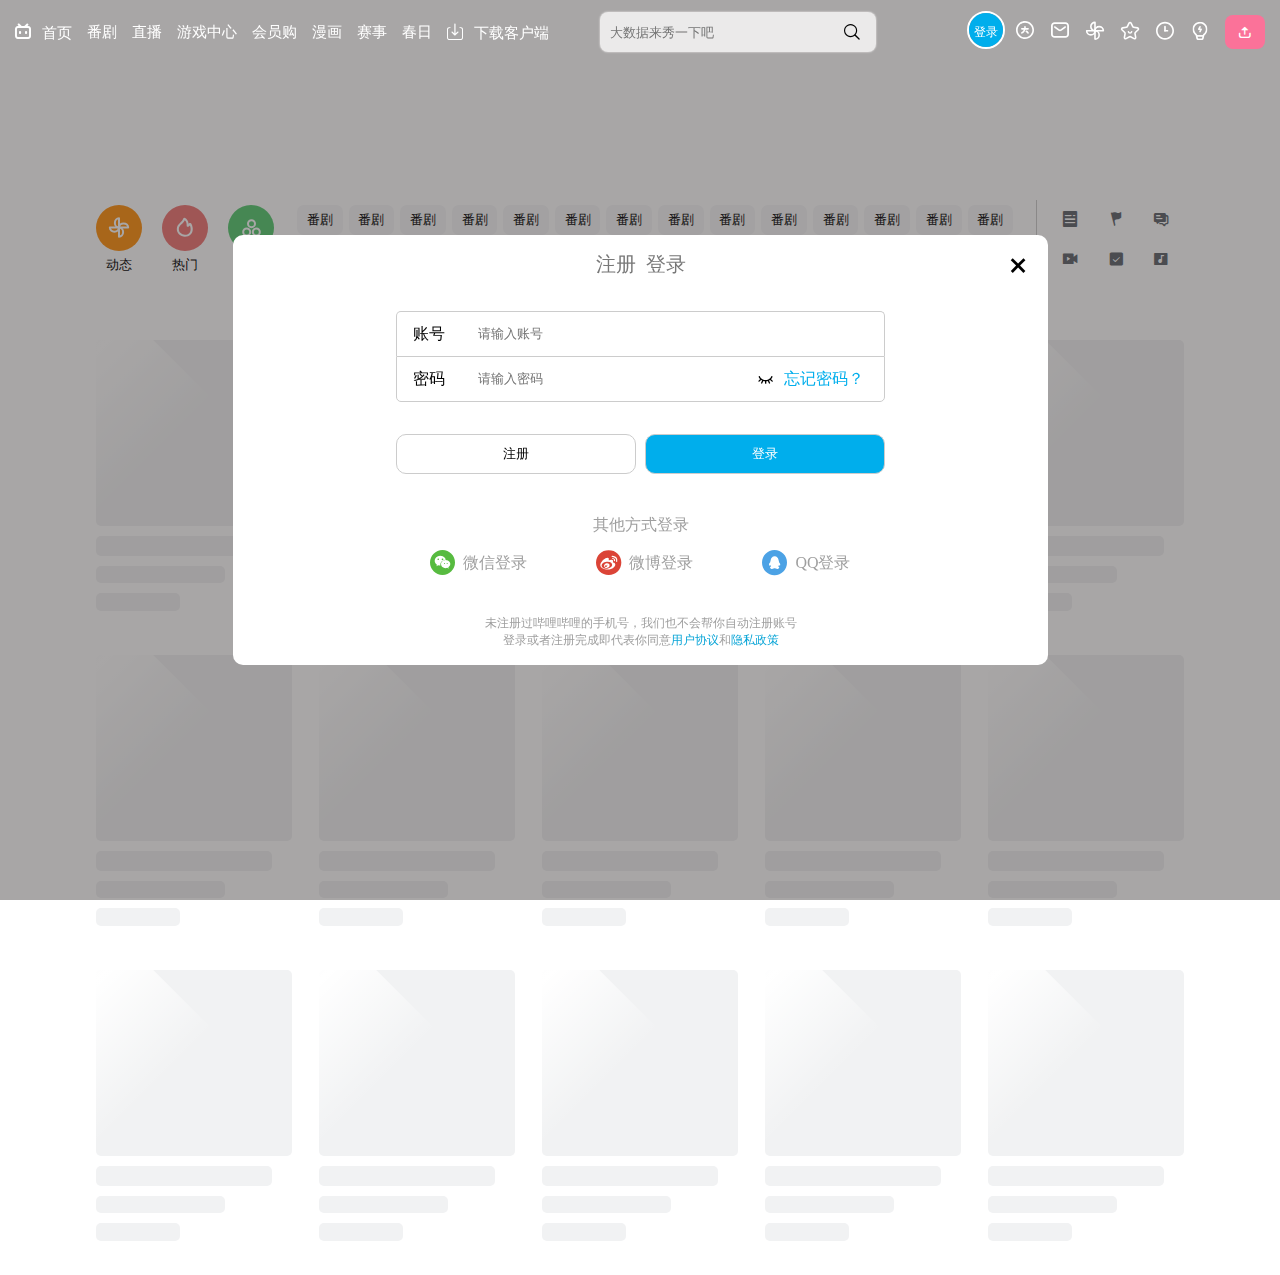
<file: src/index.html>
<!-- 
    author: Chenzikia / Erytos 
    time :2023年4月15日
    content: 首页
 -->
<!DOCTYPE html>
<html lang="en">

<head>
    <meta charset="UTF-8">
    <meta http-equiv="X-UA-Compatible" content="IE=edge">
    <meta name="viewport" content="width=device-width, initial-scale=1.0">
    <link rel="stylesheet" href="./common.css">
    <link rel="stylesheet" href="./index.css">
    <link rel="stylesheet" href="./signIn.css">
    <link rel="stylesheet" media='screen and (max-width:1535px)' href="index_1536px.css">
    <style media="(min-width:2560px)">
        body {
            width: 2560px;
        }
    </style>
    <style media="(max-width:1200px)">
        body {
            width: 1200px;
        }
    </style>
    <style media="(max-width:1200px)">
        .content section {
            width: 24%;
        }
    </style>
    <title>Bilibili首页
    </title>
</head>

<body>
    <header>
        <span class="headNav">
            <ul class="leftNav">
                <li class="hidden iconfont" style="display: none;">&#xe600;</li>
                <li><a href="#">
                        <i class="iconfont" id="xds">&#xe601;</i>
                        首页
                        <i class="iconfont" id="expand">&#xe62a;</i>
                    </a>
                </li>
                <li><a href="#">番剧</a></li>
                <li><a href="#">直播</a></li>
                <li><a href="#">游戏中心</a></li>
                <li><a href="#">会员购</a></li>
                <li><a href="#">漫画</a></li>
                <li><a href="#">赛事</a></li>
                <li><a href="#">春日</a></li>
                <li><i class="iconfont">&#xe611;
                    </i><a href="#">下载客户端</a></li>
            </ul>

            <form action="search">
                <div class="input"><input type="text" placeholder="大数据来秀一下吧"><i class="iconfont">&#xe8d6;</i></div>
            </form>
            <ul class="rightNav">
                <li>
                    <div class="aMask">
                        <div class="avata"></div>
                        <div class="hidden">
                            <button><i class="iconfont">&#xe626;</i>退出登录</button>
                        </div>
                    </div>
                </li>
                <li><i class="iconfont">
                        <svg width="20" height="20" viewBox="0 0 20 20" fill="none" xmlns="http://www.w3.org/2000/svg"
                            class="right-entry-icon">
                            <path fill-rule="evenodd" clip-rule="evenodd"
                                d="M10 1C5.02955 1 1 5.02955 1 10C1 14.9705 5.02955 19 10 19C14.9705 19 19 14.9705 19 10C19 5.02955 14.9705 1 10 1ZM10.0006 2.63614C14.0612 2.63614 17.3642 5.93996 17.3642 9.99977C17.3642 14.0604 14.0612 17.3634 10.0006 17.3634C5.93996 17.3634 2.63696 14.0604 2.63696 9.99977C2.63696 5.93996 5.93996 2.63614 10.0006 2.63614Z"
                                fill="currentColor"></path>
                            <path
                                d="M13.1381 8.05573V8.05331H10.7706C10.7859 7.8643 10.7948 7.67286 10.7948 7.47981C10.7948 7.26414 10.7843 7.05008 10.7649 6.83926C10.7658 6.82552 10.7674 6.81179 10.7674 6.79725V6.79483C10.7674 6.35541 10.4111 6 9.97254 6C9.53312 6 9.17771 6.35622 9.17771 6.79483V6.79725C9.17771 6.85137 9.18336 6.90468 9.19386 6.95557L9.18255 6.95719C9.19871 7.12924 9.20759 7.30291 9.20759 7.479C9.20759 7.67286 9.19709 7.8643 9.17771 8.0525H6.74313V8.05573C6.32876 8.08239 6 8.42649 6 8.84814V8.85057C6 9.28998 6.33683 9.64216 6.77544 9.64216C6.80937 9.64216 6.8441 9.64378 6.89903 9.64297L8.7601 9.63893C8.28837 10.7294 7.47011 11.6341 6.44507 12.2149C6.44023 12.2173 6.43619 12.2197 6.43134 12.2229C6.42003 12.2294 6.40953 12.2359 6.39822 12.2423L6.39903 12.2431C6.17528 12.3837 6.02585 12.6325 6.02585 12.916V12.9184C6.02585 13.3578 6.38207 13.7132 6.82068 13.7132C6.99111 13.7132 7.14782 13.6591 7.27706 13.5687C8.7706 12.706 9.9168 11.3094 10.4556 9.64055H13.0105C13.0517 9.64136 13.1131 9.63893 13.1131 9.63893C13.5905 9.62924 13.9039 9.2916 13.9039 8.85299V8.85057C13.9047 8.42003 13.5638 8.07108 13.1381 8.05573Z"
                                fill="currentColor"></path>
                            <path
                                d="M13.7731 12.5388C13.7715 12.5356 13.7691 12.5331 13.7674 12.5307C13.74 12.4814 13.7077 12.4362 13.6713 12.3942C13.1584 11.6672 12.513 11.0412 11.7674 10.5541L11.7666 10.555C11.6366 10.4613 11.4766 10.4055 11.3046 10.4055C10.8652 10.4055 10.5098 10.7617 10.5098 11.2003V11.2028C10.5098 11.5033 10.677 11.765 10.9233 11.8999C11.5615 12.3215 12.0825 12.8045 12.4944 13.4499L12.5372 13.5041C12.6786 13.6333 12.866 13.7133 13.0728 13.7133C13.5122 13.7133 13.8676 13.3571 13.8676 12.9184V12.916C13.8668 12.7795 13.8329 12.6511 13.7731 12.5388Z"
                                fill="currentColor"></path>
                        </svg></i><span>大会员</span></li>
                <li><i class="iconfont">
                        <svg width="20" height="20" viewBox="0 0 20 20" fill="none" xmlns="http://www.w3.org/2000/svg"
                            class="right-entry-icon">
                            <path
                                d="M15.435 17.7717H4.567C2.60143 17.7717 1 16.1723 1 14.2047V5.76702C1 3.80144 2.59942 2.20001 4.567 2.20001H15.433C17.3986 2.20001 19 3.79943 19 5.76702V14.2047C19.002 16.1703 17.4006 17.7717 15.435 17.7717ZM4.567 4.00062C3.59327 4.00062 2.8006 4.79328 2.8006 5.76702V14.2047C2.8006 15.1784 3.59327 15.9711 4.567 15.9711H15.433C16.4067 15.9711 17.1994 15.1784 17.1994 14.2047V5.76702C17.1994 4.79328 16.4067 4.00062 15.433 4.00062H4.567Z"
                                fill="currentColor"></path>
                            <path
                                d="M9.99943 11.2C9.51188 11.2 9.02238 11.0667 8.59748 10.8019L8.5407 10.7635L4.3329 7.65675C3.95304 7.37731 3.88842 6.86226 4.18996 6.50976C4.48954 6.15544 5.0417 6.09699 5.4196 6.37643L9.59412 9.45943C9.84279 9.60189 10.1561 9.60189 10.4067 9.45943L14.5812 6.37643C14.9591 6.09699 15.5113 6.15544 15.8109 6.50976C16.1104 6.86409 16.0478 7.37731 15.6679 7.65675L11.4014 10.8019C10.9765 11.0667 10.487 11.2 9.99943 11.2Z"
                                fill="currentColor"></path>
                        </svg></i><span>消息</span></li>
                <li><i class="iconfont">
                        <svg width="20" height="21" viewBox="0 0 20 21" fill="none" xmlns="http://www.w3.org/2000/svg"
                            class="right-entry-icon">
                            <g clip-path="url(#clip0)">
                                <path
                                    d="M10 10.743C7.69883 10.743 5.83333 8.87747 5.83333 6.5763C5.83333 4.27512 7.69883 2.40964 10 2.40964V10.743Z"
                                    stroke="currentColor" stroke-width="1.6" stroke-linejoin="round"></path>
                                <path
                                    d="M10 10.743C10 13.0441 8.1345 14.9096 5.83333 14.9096C3.53217 14.9096 1.66667 13.0441 1.66667 10.743H10Z"
                                    stroke="currentColor" stroke-width="1.6" stroke-linejoin="round"></path>
                                <path
                                    d="M10 10.743C10 8.44182 11.8655 6.57632 14.1667 6.57632C16.4679 6.57632 18.3333 8.44182 18.3333 10.743H10Z"
                                    stroke="currentColor" stroke-width="1.6" stroke-linejoin="round"></path>
                                <path
                                    d="M9.99999 10.743C12.3012 10.743 14.1667 12.6085 14.1667 14.9096C14.1667 17.2108 12.3012 19.0763 9.99999 19.0763V10.743Z"
                                    stroke="currentColor" stroke-width="1.6" stroke-linejoin="round"></path>
                            </g>
                            <defs>
                                <clipPath id="clip0">
                                    <rect width="20" height="20" fill="currentColor"
                                        transform="matrix(-1 0 0 1 20 0.742981)"></rect>
                                </clipPath>
                            </defs>
                        </svg></i><span>动态</span></li>
                <li><i class="iconfont">
                        <svg width="20" height="21" viewBox="0 0 20 21" fill="none" xmlns="http://www.w3.org/2000/svg"
                            class="right-entry-icon">
                            <path fill-rule="evenodd" clip-rule="evenodd"
                                d="M11.0505 3.16759L12.7915 6.69573C12.954 7.02647 13.2702 7.25612 13.6349 7.30949L17.5294 7.87474C18.448 8.00817 18.8159 9.13785 18.1504 9.78639L15.3331 12.5334C15.0686 12.7905 14.9481 13.1609 15.0104 13.5256L15.6759 17.4031C15.8328 18.3184 14.8721 19.0171 14.0497 18.5845L10.5661 16.7537C10.2402 16.5823 9.85042 16.5823 9.52373 16.7537L6.04087 18.5845C5.21848 19.0171 4.2578 18.3184 4.41468 17.4031L5.07939 13.5256C5.14166 13.1609 5.02198 12.7905 4.75755 12.5334L1.9394 9.78639C1.27469 9.13785 1.64182 8.00817 2.56126 7.87474L6.4549 7.30949C6.82041 7.25612 7.13578 7.02647 7.29832 6.69573L9.04015 3.16759C9.45095 2.33468 10.6389 2.33468 11.0505 3.16759Z"
                                stroke="currentColor" stroke-width="1.6" stroke-linecap="round" stroke-linejoin="round">
                            </path>
                            <path
                                d="M11.603 11.8739C11.413 12.5556 10.7871 13.0554 10.0447 13.0554C9.29592 13.0554 8.66679 12.5467 8.48242 11.8569"
                                stroke="currentColor" stroke-width="1.6" stroke-linecap="round" stroke-linejoin="round">
                            </path>
                        </svg></i><span>收藏</span></li>
                <li><i class="iconfont">
                        <svg width="20" height="21" viewBox="0 0 20 21" fill="none" xmlns="http://www.w3.org/2000/svg"
                            class="right-entry-icon">
                            <path fill-rule="evenodd" clip-rule="evenodd"
                                d="M10 1.74286C5.02955 1.74286 1 5.7724 1 10.7429C1 15.7133 5.02955 19.7429 10 19.7429C14.9705 19.7429 19 15.7133 19 10.7429C19 5.7724 14.9705 1.74286 10 1.74286ZM10.0006 3.379C14.0612 3.379 17.3642 6.68282 17.3642 10.7426C17.3642 14.8033 14.0612 18.1063 10.0006 18.1063C5.93996 18.1063 2.63696 14.8033 2.63696 10.7426C2.63696 6.68282 5.93996 3.379 10.0006 3.379Z"
                                fill="currentColor"></path>
                            <path d="M9.99985 6.6521V10.743" stroke="currentColor" stroke-width="1.7"
                                stroke-linecap="round"></path>
                            <path d="M12.4545 10.7427H10" stroke="currentColor" stroke-width="1.7"
                                stroke-linecap="round"></path>
                        </svg></i><span>历史</span></li>
                <li><i class="iconfont">
                        <svg width="20" height="21" viewBox="0 0 20 21" fill="none" xmlns="http://www.w3.org/2000/svg"
                            class="right-entry-icon">
                            <mask id="mask0" mask-type="alpha" maskUnits="userSpaceOnUse" x="2" y="1" width="16"
                                height="20">
                                <path fill-rule="evenodd" clip-rule="evenodd" d="M2.5 1.74286H17.5V20.0762H2.5V1.74286Z"
                                    fill="currentColor"></path>
                            </mask>
                            <g mask="url(#mask0)">
                                <path fill-rule="evenodd" clip-rule="evenodd"
                                    d="M9.99999 1.74286C9.92916 1.74286 9.85916 1.74369 9.78833 1.74536C5.85416 1.85453 2.58416 5.14869 2.50166 9.08286C2.44999 11.5404 3.58666 13.7304 5.36999 15.1337C5.52166 15.2529 5.63166 15.4162 5.67333 15.6045L6.30416 18.447C6.51583 19.3987 7.36083 20.0762 8.33583 20.0762H11.6617C12.6383 20.0762 13.4842 19.3987 13.6958 18.4445L14.3275 15.602C14.3692 15.4154 14.4775 15.2537 14.6275 15.1354C16.3733 13.7629 17.5 11.637 17.5 9.24286C17.5 5.10036 14.1425 1.74286 9.99999 1.74286ZM10.0003 3.40939C13.2161 3.40939 15.8336 6.02606 15.8336 9.24273C15.8336 11.0386 15.0186 12.7086 13.5978 13.8252C13.1428 14.1827 12.8244 14.6852 12.7011 15.2402L12.0686 18.0827C12.0269 18.2752 11.8586 18.4094 11.6619 18.4094H8.33609C8.14109 18.4094 7.97359 18.2761 7.93192 18.0852L7.30025 15.2427C7.17609 14.6869 6.85775 14.1827 6.40109 13.8236C4.94359 12.6769 4.12942 10.9619 4.16859 9.11773C4.23192 6.05523 6.77442 3.49606 9.83442 3.41189C9.88942 3.41023 9.94525 3.40939 10.0003 3.40939Z"
                                    fill="currentColor"></path>
                                <path d="M10 6.81299L8.81253 9.18726H11.1875L9.99952 11.561" stroke="currentColor"
                                    stroke-width="1.6" stroke-linecap="round" stroke-linejoin="round"></path>
                            </g>
                            <path d="M6.66656 15.9095H13.3332" stroke="currentColor" stroke-width="1.7"></path>
                        </svg></i><span>创作中心</span></li>
                <li><a href="#"><button><i class="iconfont">&#xe6b1;</i>
                            <p>投稿</p>
                        </button></a></li>
            </ul>
            <div class="subHidden">
                <div class="subHiddenBox">
                    <div class="section">
                        <section>
                            <a href="#"><i class="svg"><svg width="22" height="23" viewBox="0 0 22 23" fill="none"
                                        xmlns="http://www.w3.org/2000/svg" class="icon-bg--icon" data-v-efb1e338="">
                                        <path
                                            d="M6.41659 15.625C3.88528 15.625 1.83325 13.7782 1.83325 11.5H10.9999C10.9999 13.7782 8.94789 15.625 6.41659 15.625Z"
                                            stroke="white" stroke-width="2" stroke-linecap="round"
                                            stroke-linejoin="round">
                                        </path>
                                        <path
                                            d="M15.125 16.0827C15.125 18.614 13.2782 20.666 11 20.666L11 11.4993C13.2782 11.4993 15.125 13.5514 15.125 16.0827Z"
                                            stroke="white" stroke-width="2" stroke-linecap="round"
                                            stroke-linejoin="round">
                                        </path>
                                        <path
                                            d="M6.875 6.91667C6.875 9.44797 8.72183 11.5 11 11.5L11 2.33333C8.72182 2.33333 6.875 4.38536 6.875 6.91667Z"
                                            stroke="white" stroke-width="2" stroke-linecap="round"
                                            stroke-linejoin="round">
                                        </path>
                                        <path
                                            d="M15.5833 7.375C13.052 7.375 11 9.22183 11 11.5H20.1667C20.1667 9.22183 18.1146 7.375 15.5833 7.375Z"
                                            stroke="white" stroke-width="2" stroke-linecap="round"
                                            stroke-linejoin="round">
                                        </path>
                                    </svg></i>动态</a>
                        </section>
                        <section>
                            <a href="#"><i class="svg"><svg width="22" height="22" viewBox="0 0 22 22" fill="none"
                                        xmlns="http://www.w3.org/2000/svg" class="icon-bg--icon">
                                        <path fill-rule="evenodd" clip-rule="evenodd"
                                            d="M4.89054 17.272L4.89277 17.2742C6.49674 18.8782 8.66472 19.7888 10.9624 19.7888C13.2503 19.7888 15.2113 19.0539 16.6107 17.6108L16.6108 17.6108L16.6128 17.6086C18.0002 16.1345 18.7835 14.182 18.7421 12.1819C18.7852 11.3835 18.6916 9.36321 17.4088 6.75488L17.4082 6.7537C17.209 6.35523 16.8163 6.06598 16.3391 5.96993C15.8904 5.87103 15.4021 6.01997 15.061 6.35741C14.9094 6.48781 14.7796 6.61755 14.6655 6.7317L14.6637 6.73348L14.6329 6.76426C14.2107 3.35588 12.6083 1.7368 11.1654 1.00465C11.148 0.987812 11.1265 0.967972 11.1036 0.950782C11.0775 0.931205 11.0311 0.900467 10.9694 0.888912C10.2276 0.608301 9.41043 1.01168 9.1237 1.77629L9.12314 1.7778C8.50566 3.46558 7.35287 4.62281 6.16627 5.76704C4.51756 7.33121 2.75938 9.03623 2.80163 12.093C2.75906 14.055 3.54464 15.8826 4.89054 17.272ZM3.04999 13.0648C3.01092 12.7459 2.99439 12.4218 3.00168 12.0939C2.95933 9.12977 4.6531 7.47834 6.30453 5.9116C7.49017 4.76831 8.67581 3.58267 9.31098 1.84655C9.56504 1.16904 10.2849 0.830288 10.9201 1.08435C10.9624 1.08435 11.0048 1.1267 11.0471 1.16904C11.9267 1.60884 12.8853 2.39635 13.5753 3.77299C12.8853 2.39633 11.9267 1.6088 11.0471 1.16901C11.0047 1.12666 10.9624 1.08432 10.9201 1.08432C10.2849 0.830251 9.56503 1.16901 9.31097 1.84651C8.6758 3.58263 7.49016 4.76827 6.30452 5.91157C4.65309 7.47831 2.95932 9.12973 3.00166 12.0938C2.99438 12.4218 3.01092 12.7459 3.04999 13.0648ZM14.477 7.18189C14.477 7.1819 14.477 7.18192 14.477 7.18193C14.5828 7.09724 14.6887 6.99138 14.8052 6.87493C14.9216 6.75849 15.0486 6.63146 15.1968 6.50442C15.4932 6.20801 15.9167 6.08098 16.2978 6.16567C16.7212 6.25036 17.06 6.50443 17.2294 6.84318C17.3088 7.0046 17.3835 7.16371 17.4539 7.32035C17.3835 7.1637 17.3087 7.00458 17.2294 6.84314C17.06 6.50439 16.7212 6.25032 16.2978 6.16563C15.9167 6.08094 15.4932 6.20798 15.1968 6.50439C15.0486 6.63142 14.9216 6.75845 14.8051 6.87489L14.8051 6.8749C14.7557 6.92437 14.7081 6.97191 14.6617 7.01675C14.5988 7.07745 14.5379 7.13318 14.477 7.18189ZM12.6977 6.35925C12.8428 7.15476 12.8833 7.97963 12.8679 8.74864C12.8679 8.79032 12.8704 8.8315 12.8754 8.87195C12.8704 8.83151 12.8679 8.79035 12.8679 8.74867C12.8833 7.97966 12.8428 7.15478 12.6977 6.35925ZM16.7358 10.6654C16.8108 11.1478 16.8483 11.6393 16.8483 12.1362V12.1786C16.8483 13.703 16.2978 15.2274 15.2392 16.3283C14.0535 17.4293 12.5291 18.0221 10.9201 17.9374C9.1416 17.9374 7.44783 17.2175 6.21984 15.9472C5.82743 15.5548 5.50448 15.1119 5.25584 14.6331C5.50447 15.1119 5.82743 15.5548 6.21983 15.9472C7.44782 17.2175 9.14159 17.9373 10.9201 17.9373C12.5291 18.022 14.0535 17.4292 15.2392 16.3283C16.2978 15.2273 16.8483 13.7029 16.8483 12.1785V12.1362C16.8483 11.6393 16.8108 11.1478 16.7358 10.6654ZM10.9306 17.7376C12.4802 17.8192 13.9509 17.2497 15.0989 16.1856C16.1154 15.1261 16.6483 13.655 16.6483 12.1785V12.1362C16.6483 10.8624 16.3969 9.6266 15.8955 8.49474C15.2436 9.11663 14.7845 9.49093 14.4179 9.68717C14.2122 9.79725 14.0268 9.85633 13.846 9.86789C13.6644 9.8795 13.5028 9.84219 13.3473 9.78249C12.9207 9.62211 12.6679 9.20129 12.6679 8.74864V8.74464L12.6679 8.74464C12.6889 7.69735 12.6046 6.55594 12.2954 5.53554C12.01 4.59379 11.5372 3.76766 10.7904 3.20655C9.96581 4.94926 8.72521 6.18561 7.58695 7.28323L7.50836 7.35967C5.97191 8.85397 4.81321 9.98087 4.85306 12.1325L4.85313 12.1362H4.85309C4.85309 13.5239 5.38326 14.8277 6.36125 15.8057L6.36365 15.8081L6.36363 15.8082C7.55387 17.0394 9.19573 17.7374 10.9201 17.7374H10.9306L10.9306 17.7376Z"
                                            fill="#ffffff"></path>
                                    </svg></i>热门</a>
                        </section>
                        <section>
                            <a href="#"><i class="svg"><svg width="21" height="21" viewBox="0 0 21 21" fill="none"
                                        xmlns="http://www.w3.org/2000/svg" class="icon-bg--icon">
                                        <circle cx="5.6875" cy="14" r="3.5" stroke="#ffffff" stroke-width="2"
                                            stroke-linecap="round" stroke-linejoin="round"></circle>
                                        <circle cx="10.5" cy="5.6875" r="3.5" stroke="#ffffff" stroke-width="2"
                                            stroke-linecap="round" stroke-linejoin="round"></circle>
                                        <circle cx="15.3125" cy="14" r="3.5" stroke="#ffffff" stroke-width="2"
                                            stroke-linecap="round" stroke-linejoin="round"></circle>
                                    </svg></i>频道</a>
                        </section>
                    </div>

                    <div class="partition">
                        <ul>
                            <li>番剧</li>
                            <li>番剧</li>
                            <li>番剧</li>
                            <li>番剧</li>
                            <li>番剧</li>
                            <li>番剧</li>
                            <li>番剧</li>
                            <li>番剧</li>
                            <li>番剧</li>
                            <li>番剧</li>
                            <li>番剧</li>
                            <li>番剧</li>
                            <li>番剧</li>
                            <li>番剧</li>
                            <li>番剧</li>
                        </ul>
                    </div>
                </div>
            </div>
        </span>

        <i id="logo"></i>


    </header>

    <div class="centerNav w">
        <div class="leftCenterNav">
            <section>
                <a href="#"><i class="svg"><svg width="22" height="23" viewBox="0 0 22 23" fill="none"
                            xmlns="http://www.w3.org/2000/svg" class="icon-bg--icon" data-v-efb1e338="">
                            <path
                                d="M6.41659 15.625C3.88528 15.625 1.83325 13.7782 1.83325 11.5H10.9999C10.9999 13.7782 8.94789 15.625 6.41659 15.625Z"
                                stroke="white" stroke-width="2" stroke-linecap="round" stroke-linejoin="round">
                            </path>
                            <path
                                d="M15.125 16.0827C15.125 18.614 13.2782 20.666 11 20.666L11 11.4993C13.2782 11.4993 15.125 13.5514 15.125 16.0827Z"
                                stroke="white" stroke-width="2" stroke-linecap="round" stroke-linejoin="round">
                            </path>
                            <path
                                d="M6.875 6.91667C6.875 9.44797 8.72183 11.5 11 11.5L11 2.33333C8.72182 2.33333 6.875 4.38536 6.875 6.91667Z"
                                stroke="white" stroke-width="2" stroke-linecap="round" stroke-linejoin="round">
                            </path>
                            <path
                                d="M15.5833 7.375C13.052 7.375 11 9.22183 11 11.5H20.1667C20.1667 9.22183 18.1146 7.375 15.5833 7.375Z"
                                stroke="white" stroke-width="2" stroke-linecap="round" stroke-linejoin="round">
                            </path>
                        </svg></i>动态</a>
            </section>
            <section>
                <a href="#"><i class="svg"><svg width="22" height="22" viewBox="0 0 22 22" fill="none"
                            xmlns="http://www.w3.org/2000/svg" class="icon-bg--icon">
                            <path fill-rule="evenodd" clip-rule="evenodd"
                                d="M4.89054 17.272L4.89277 17.2742C6.49674 18.8782 8.66472 19.7888 10.9624 19.7888C13.2503 19.7888 15.2113 19.0539 16.6107 17.6108L16.6108 17.6108L16.6128 17.6086C18.0002 16.1345 18.7835 14.182 18.7421 12.1819C18.7852 11.3835 18.6916 9.36321 17.4088 6.75488L17.4082 6.7537C17.209 6.35523 16.8163 6.06598 16.3391 5.96993C15.8904 5.87103 15.4021 6.01997 15.061 6.35741C14.9094 6.48781 14.7796 6.61755 14.6655 6.7317L14.6637 6.73348L14.6329 6.76426C14.2107 3.35588 12.6083 1.7368 11.1654 1.00465C11.148 0.987812 11.1265 0.967972 11.1036 0.950782C11.0775 0.931205 11.0311 0.900467 10.9694 0.888912C10.2276 0.608301 9.41043 1.01168 9.1237 1.77629L9.12314 1.7778C8.50566 3.46558 7.35287 4.62281 6.16627 5.76704C4.51756 7.33121 2.75938 9.03623 2.80163 12.093C2.75906 14.055 3.54464 15.8826 4.89054 17.272ZM3.04999 13.0648C3.01092 12.7459 2.99439 12.4218 3.00168 12.0939C2.95933 9.12977 4.6531 7.47834 6.30453 5.9116C7.49017 4.76831 8.67581 3.58267 9.31098 1.84655C9.56504 1.16904 10.2849 0.830288 10.9201 1.08435C10.9624 1.08435 11.0048 1.1267 11.0471 1.16904C11.9267 1.60884 12.8853 2.39635 13.5753 3.77299C12.8853 2.39633 11.9267 1.6088 11.0471 1.16901C11.0047 1.12666 10.9624 1.08432 10.9201 1.08432C10.2849 0.830251 9.56503 1.16901 9.31097 1.84651C8.6758 3.58263 7.49016 4.76827 6.30452 5.91157C4.65309 7.47831 2.95932 9.12973 3.00166 12.0938C2.99438 12.4218 3.01092 12.7459 3.04999 13.0648ZM14.477 7.18189C14.477 7.1819 14.477 7.18192 14.477 7.18193C14.5828 7.09724 14.6887 6.99138 14.8052 6.87493C14.9216 6.75849 15.0486 6.63146 15.1968 6.50442C15.4932 6.20801 15.9167 6.08098 16.2978 6.16567C16.7212 6.25036 17.06 6.50443 17.2294 6.84318C17.3088 7.0046 17.3835 7.16371 17.4539 7.32035C17.3835 7.1637 17.3087 7.00458 17.2294 6.84314C17.06 6.50439 16.7212 6.25032 16.2978 6.16563C15.9167 6.08094 15.4932 6.20798 15.1968 6.50439C15.0486 6.63142 14.9216 6.75845 14.8051 6.87489L14.8051 6.8749C14.7557 6.92437 14.7081 6.97191 14.6617 7.01675C14.5988 7.07745 14.5379 7.13318 14.477 7.18189ZM12.6977 6.35925C12.8428 7.15476 12.8833 7.97963 12.8679 8.74864C12.8679 8.79032 12.8704 8.8315 12.8754 8.87195C12.8704 8.83151 12.8679 8.79035 12.8679 8.74867C12.8833 7.97966 12.8428 7.15478 12.6977 6.35925ZM16.7358 10.6654C16.8108 11.1478 16.8483 11.6393 16.8483 12.1362V12.1786C16.8483 13.703 16.2978 15.2274 15.2392 16.3283C14.0535 17.4293 12.5291 18.0221 10.9201 17.9374C9.1416 17.9374 7.44783 17.2175 6.21984 15.9472C5.82743 15.5548 5.50448 15.1119 5.25584 14.6331C5.50447 15.1119 5.82743 15.5548 6.21983 15.9472C7.44782 17.2175 9.14159 17.9373 10.9201 17.9373C12.5291 18.022 14.0535 17.4292 15.2392 16.3283C16.2978 15.2273 16.8483 13.7029 16.8483 12.1785V12.1362C16.8483 11.6393 16.8108 11.1478 16.7358 10.6654ZM10.9306 17.7376C12.4802 17.8192 13.9509 17.2497 15.0989 16.1856C16.1154 15.1261 16.6483 13.655 16.6483 12.1785V12.1362C16.6483 10.8624 16.3969 9.6266 15.8955 8.49474C15.2436 9.11663 14.7845 9.49093 14.4179 9.68717C14.2122 9.79725 14.0268 9.85633 13.846 9.86789C13.6644 9.8795 13.5028 9.84219 13.3473 9.78249C12.9207 9.62211 12.6679 9.20129 12.6679 8.74864V8.74464L12.6679 8.74464C12.6889 7.69735 12.6046 6.55594 12.2954 5.53554C12.01 4.59379 11.5372 3.76766 10.7904 3.20655C9.96581 4.94926 8.72521 6.18561 7.58695 7.28323L7.50836 7.35967C5.97191 8.85397 4.81321 9.98087 4.85306 12.1325L4.85313 12.1362H4.85309C4.85309 13.5239 5.38326 14.8277 6.36125 15.8057L6.36365 15.8081L6.36363 15.8082C7.55387 17.0394 9.19573 17.7374 10.9201 17.7374H10.9306L10.9306 17.7376Z"
                                fill="#ffffff"></path>
                        </svg></i>热门</a>
            </section>
            <section>
                <a href="#"><i class="svg"><svg width="21" height="21" viewBox="0 0 21 21" fill="none"
                            xmlns="http://www.w3.org/2000/svg" class="icon-bg--icon">
                            <circle cx="5.6875" cy="14" r="3.5" stroke="#ffffff" stroke-width="2" stroke-linecap="round"
                                stroke-linejoin="round"></circle>
                            <circle cx="10.5" cy="5.6875" r="3.5" stroke="#ffffff" stroke-width="2"
                                stroke-linecap="round" stroke-linejoin="round"></circle>
                            <circle cx="15.3125" cy="14" r="3.5" stroke="#ffffff" stroke-width="2"
                                stroke-linecap="round" stroke-linejoin="round"></circle>
                        </svg></i>频道</a>
            </section>

        </div>
        <div class="partition">
            <ul>
                <li>番剧</li>
                <li>番剧</li>
                <li>番剧</li>
                <li>番剧</li>
                <li>番剧</li>
                <li>番剧</li>
                <li>番剧</li>
                <li>番剧</li>
                <li>番剧</li>
                <li>番剧</li>
                <li>番剧</li>
                <li>番剧</li>
                <li>番剧</li>
                <li>番剧</li>
            </ul>
            <ul>
                <li>番剧</li>
                <li>番剧</li>
                <li>番剧</li>
                <li>番剧</li>
                <li>番剧</li>
                <li>番剧</li>
                <li>番剧</li>
                <li>番剧</li>
                <li>番剧</li>
                <li>番剧</li>
                <li>番剧</li>
                <li>番剧</li>
                <li>番剧</li>
                <li>番剧</li>
            </ul>
        </div>

        <div class="rightCenterNav">
            <ul>
                <li><i class="iconfont">&#xe630;
                    </i>
                    <p>专栏</p>
                </li>
                <li><i class="iconfont">&#xe661;</i>
                    <p>活动</p>
                </li>
                <li><i class="iconfont">&#xe625;
                    </i>
                    <p>社区中心</p>
                </li>
            </ul>
            <ul>
                <li><i class="iconfont">&#xe866;</i>
                    <p>直播</p>
                </li>
                <li><i class="iconfont">&#xe672;</i>
                    <p>课堂</p>
                </li>
                <li><i class="iconfont">&#xe867;
                    </i>
                    <p>新歌热榜</p>
                </li>
            </ul>
        </div>
    </div>

    <div class="content w">
    </div>



</body>
<script src="./signIn.js"></script>
<script src="./index.js"></script>
<script src="./common.js"></script>

</html>
</file>
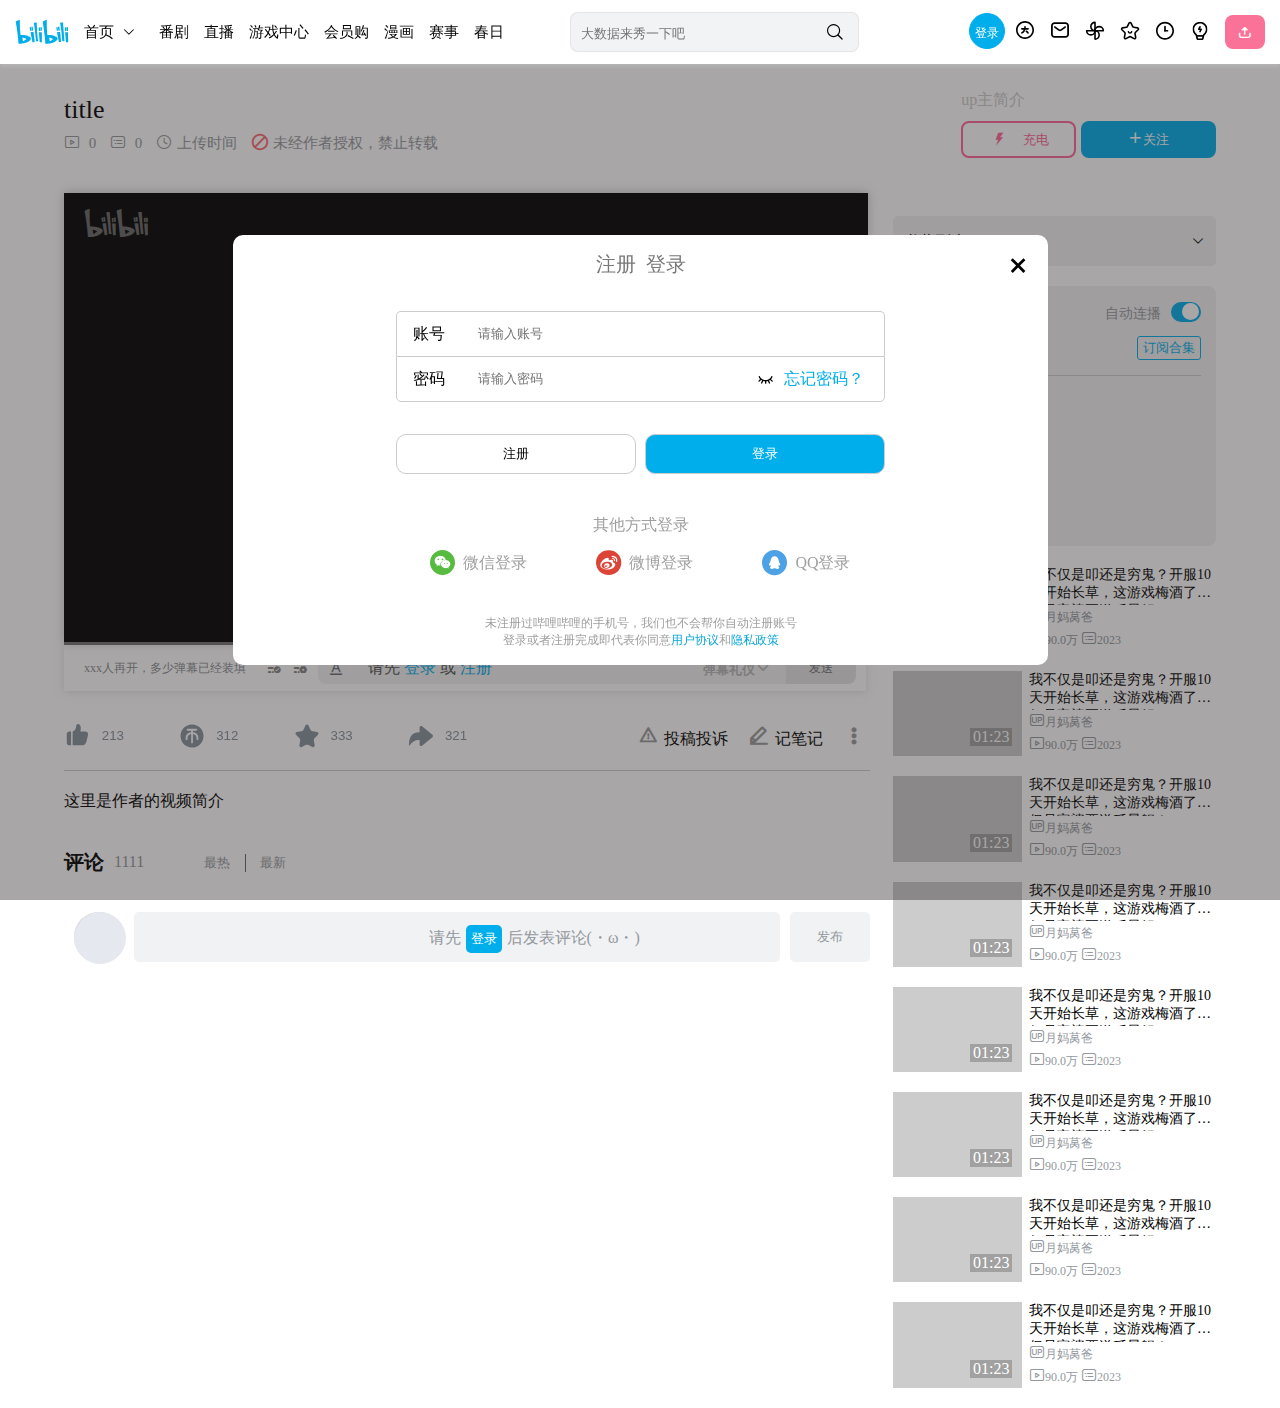
<file: src/video.html>
<!DOCTYPE html>
<html lang="en">

<head>
    <meta charset="UTF-8">
    <meta http-equiv="X-UA-Compatible" content="IE=edge">
    <meta name="viewport" content="width=device-width, initial-scale=1.0">
    <title>video</title>
    <link rel="stylesheet" href="./common.css">
    <link rel="stylesheet" href="./video.css">
    <link rel="stylesheet" href="./signIn.css">
    <link rel="stylesheet" media='screen and (max-width:1535px)' href="index_1536px.css">

    <style media="(min-width:2560px)">
        body {
            width: 2560px;
        }
    </style>
    <style media="(max-width:1020px)">
        body {
            width: 1020px;
        }
    </style>
</head>

<body>
    <header>
        <span class="headNav fixed">
            <ul class="leftNav">
                <li class="hidden iconfont" style="display: block;">&#xe600;</li>
                <li><a href="#">
                        <i class="iconfont" id="xds">&#xe601;</i>
                        首页
                        <i class="iconfont" id="expand">&#xe62a;</i>
                    </a>
                </li>
                <li><a href="#">番剧</a></li>
                <li><a href="#">直播</a></li>
                <li><a href="#">游戏中心</a></li>
                <li><a href="#">会员购</a></li>
                <li><a href="#">漫画</a></li>
                <li><a href="#">赛事</a></li>
                <li><a href="#">春日</a></li>
                <li><i class="iconfont">&#xe611;
                    </i><a href="#">下载客户端</a></li>
            </ul>

            <form action="search">
                <div class="input"><input type="text" placeholder="大数据来秀一下吧"><i class="iconfont">&#xe8d6;</i></div>
            </form>
            <ul class="rightNav">
                <li>
                    <div class="avata">
                        <div class="hidden">
                            <button><i class="iconfont">&#xe626;</i>退出登录</button>
                        </div>
                    </div>
                </li>
                <li><i class="iconfont">
                        <svg width="20" height="20" viewBox="0 0 20 20" fill="none" xmlns="http://www.w3.org/2000/svg"
                            class="right-entry-icon">
                            <path fill-rule="evenodd" clip-rule="evenodd"
                                d="M10 1C5.02955 1 1 5.02955 1 10C1 14.9705 5.02955 19 10 19C14.9705 19 19 14.9705 19 10C19 5.02955 14.9705 1 10 1ZM10.0006 2.63614C14.0612 2.63614 17.3642 5.93996 17.3642 9.99977C17.3642 14.0604 14.0612 17.3634 10.0006 17.3634C5.93996 17.3634 2.63696 14.0604 2.63696 9.99977C2.63696 5.93996 5.93996 2.63614 10.0006 2.63614Z"
                                fill="currentColor"></path>
                            <path
                                d="M13.1381 8.05573V8.05331H10.7706C10.7859 7.8643 10.7948 7.67286 10.7948 7.47981C10.7948 7.26414 10.7843 7.05008 10.7649 6.83926C10.7658 6.82552 10.7674 6.81179 10.7674 6.79725V6.79483C10.7674 6.35541 10.4111 6 9.97254 6C9.53312 6 9.17771 6.35622 9.17771 6.79483V6.79725C9.17771 6.85137 9.18336 6.90468 9.19386 6.95557L9.18255 6.95719C9.19871 7.12924 9.20759 7.30291 9.20759 7.479C9.20759 7.67286 9.19709 7.8643 9.17771 8.0525H6.74313V8.05573C6.32876 8.08239 6 8.42649 6 8.84814V8.85057C6 9.28998 6.33683 9.64216 6.77544 9.64216C6.80937 9.64216 6.8441 9.64378 6.89903 9.64297L8.7601 9.63893C8.28837 10.7294 7.47011 11.6341 6.44507 12.2149C6.44023 12.2173 6.43619 12.2197 6.43134 12.2229C6.42003 12.2294 6.40953 12.2359 6.39822 12.2423L6.39903 12.2431C6.17528 12.3837 6.02585 12.6325 6.02585 12.916V12.9184C6.02585 13.3578 6.38207 13.7132 6.82068 13.7132C6.99111 13.7132 7.14782 13.6591 7.27706 13.5687C8.7706 12.706 9.9168 11.3094 10.4556 9.64055H13.0105C13.0517 9.64136 13.1131 9.63893 13.1131 9.63893C13.5905 9.62924 13.9039 9.2916 13.9039 8.85299V8.85057C13.9047 8.42003 13.5638 8.07108 13.1381 8.05573Z"
                                fill="currentColor"></path>
                            <path
                                d="M13.7731 12.5388C13.7715 12.5356 13.7691 12.5331 13.7674 12.5307C13.74 12.4814 13.7077 12.4362 13.6713 12.3942C13.1584 11.6672 12.513 11.0412 11.7674 10.5541L11.7666 10.555C11.6366 10.4613 11.4766 10.4055 11.3046 10.4055C10.8652 10.4055 10.5098 10.7617 10.5098 11.2003V11.2028C10.5098 11.5033 10.677 11.765 10.9233 11.8999C11.5615 12.3215 12.0825 12.8045 12.4944 13.4499L12.5372 13.5041C12.6786 13.6333 12.866 13.7133 13.0728 13.7133C13.5122 13.7133 13.8676 13.3571 13.8676 12.9184V12.916C13.8668 12.7795 13.8329 12.6511 13.7731 12.5388Z"
                                fill="currentColor"></path>
                        </svg></i><span>大会员</span></li>
                <li><i class="iconfont">
                        <svg width="20" height="20" viewBox="0 0 20 20" fill="none" xmlns="http://www.w3.org/2000/svg"
                            class="right-entry-icon">
                            <path
                                d="M15.435 17.7717H4.567C2.60143 17.7717 1 16.1723 1 14.2047V5.76702C1 3.80144 2.59942 2.20001 4.567 2.20001H15.433C17.3986 2.20001 19 3.79943 19 5.76702V14.2047C19.002 16.1703 17.4006 17.7717 15.435 17.7717ZM4.567 4.00062C3.59327 4.00062 2.8006 4.79328 2.8006 5.76702V14.2047C2.8006 15.1784 3.59327 15.9711 4.567 15.9711H15.433C16.4067 15.9711 17.1994 15.1784 17.1994 14.2047V5.76702C17.1994 4.79328 16.4067 4.00062 15.433 4.00062H4.567Z"
                                fill="currentColor"></path>
                            <path
                                d="M9.99943 11.2C9.51188 11.2 9.02238 11.0667 8.59748 10.8019L8.5407 10.7635L4.3329 7.65675C3.95304 7.37731 3.88842 6.86226 4.18996 6.50976C4.48954 6.15544 5.0417 6.09699 5.4196 6.37643L9.59412 9.45943C9.84279 9.60189 10.1561 9.60189 10.4067 9.45943L14.5812 6.37643C14.9591 6.09699 15.5113 6.15544 15.8109 6.50976C16.1104 6.86409 16.0478 7.37731 15.6679 7.65675L11.4014 10.8019C10.9765 11.0667 10.487 11.2 9.99943 11.2Z"
                                fill="currentColor"></path>
                        </svg></i><span>消息</span></li>
                <li><i class="iconfont">
                        <svg width="20" height="21" viewBox="0 0 20 21" fill="none" xmlns="http://www.w3.org/2000/svg"
                            class="right-entry-icon">
                            <g clip-path="url(#clip0)">
                                <path
                                    d="M10 10.743C7.69883 10.743 5.83333 8.87747 5.83333 6.5763C5.83333 4.27512 7.69883 2.40964 10 2.40964V10.743Z"
                                    stroke="currentColor" stroke-width="1.6" stroke-linejoin="round"></path>
                                <path
                                    d="M10 10.743C10 13.0441 8.1345 14.9096 5.83333 14.9096C3.53217 14.9096 1.66667 13.0441 1.66667 10.743H10Z"
                                    stroke="currentColor" stroke-width="1.6" stroke-linejoin="round"></path>
                                <path
                                    d="M10 10.743C10 8.44182 11.8655 6.57632 14.1667 6.57632C16.4679 6.57632 18.3333 8.44182 18.3333 10.743H10Z"
                                    stroke="currentColor" stroke-width="1.6" stroke-linejoin="round"></path>
                                <path
                                    d="M9.99999 10.743C12.3012 10.743 14.1667 12.6085 14.1667 14.9096C14.1667 17.2108 12.3012 19.0763 9.99999 19.0763V10.743Z"
                                    stroke="currentColor" stroke-width="1.6" stroke-linejoin="round"></path>
                            </g>
                            <defs>
                                <clipPath id="clip0">
                                    <rect width="20" height="20" fill="currentColor"
                                        transform="matrix(-1 0 0 1 20 0.742981)"></rect>
                                </clipPath>
                            </defs>
                        </svg></i><span>动态</span></li>
                <li><i class="iconfont">
                        <svg width="20" height="21" viewBox="0 0 20 21" fill="none" xmlns="http://www.w3.org/2000/svg"
                            class="right-entry-icon">
                            <path fill-rule="evenodd" clip-rule="evenodd"
                                d="M11.0505 3.16759L12.7915 6.69573C12.954 7.02647 13.2702 7.25612 13.6349 7.30949L17.5294 7.87474C18.448 8.00817 18.8159 9.13785 18.1504 9.78639L15.3331 12.5334C15.0686 12.7905 14.9481 13.1609 15.0104 13.5256L15.6759 17.4031C15.8328 18.3184 14.8721 19.0171 14.0497 18.5845L10.5661 16.7537C10.2402 16.5823 9.85042 16.5823 9.52373 16.7537L6.04087 18.5845C5.21848 19.0171 4.2578 18.3184 4.41468 17.4031L5.07939 13.5256C5.14166 13.1609 5.02198 12.7905 4.75755 12.5334L1.9394 9.78639C1.27469 9.13785 1.64182 8.00817 2.56126 7.87474L6.4549 7.30949C6.82041 7.25612 7.13578 7.02647 7.29832 6.69573L9.04015 3.16759C9.45095 2.33468 10.6389 2.33468 11.0505 3.16759Z"
                                stroke="currentColor" stroke-width="1.6" stroke-linecap="round" stroke-linejoin="round">
                            </path>
                            <path
                                d="M11.603 11.8739C11.413 12.5556 10.7871 13.0554 10.0447 13.0554C9.29592 13.0554 8.66679 12.5467 8.48242 11.8569"
                                stroke="currentColor" stroke-width="1.6" stroke-linecap="round" stroke-linejoin="round">
                            </path>
                        </svg></i><span>收藏</span></li>
                <li><i class="iconfont">
                        <svg width="20" height="21" viewBox="0 0 20 21" fill="none" xmlns="http://www.w3.org/2000/svg"
                            class="right-entry-icon">
                            <path fill-rule="evenodd" clip-rule="evenodd"
                                d="M10 1.74286C5.02955 1.74286 1 5.7724 1 10.7429C1 15.7133 5.02955 19.7429 10 19.7429C14.9705 19.7429 19 15.7133 19 10.7429C19 5.7724 14.9705 1.74286 10 1.74286ZM10.0006 3.379C14.0612 3.379 17.3642 6.68282 17.3642 10.7426C17.3642 14.8033 14.0612 18.1063 10.0006 18.1063C5.93996 18.1063 2.63696 14.8033 2.63696 10.7426C2.63696 6.68282 5.93996 3.379 10.0006 3.379Z"
                                fill="currentColor"></path>
                            <path d="M9.99985 6.6521V10.743" stroke="currentColor" stroke-width="1.7"
                                stroke-linecap="round"></path>
                            <path d="M12.4545 10.7427H10" stroke="currentColor" stroke-width="1.7"
                                stroke-linecap="round"></path>
                        </svg></i><span>历史</span></li>
                <li><i class="iconfont">
                        <svg width="20" height="21" viewBox="0 0 20 21" fill="none" xmlns="http://www.w3.org/2000/svg"
                            class="right-entry-icon">
                            <mask id="mask0" mask-type="alpha" maskUnits="userSpaceOnUse" x="2" y="1" width="16"
                                height="20">
                                <path fill-rule="evenodd" clip-rule="evenodd" d="M2.5 1.74286H17.5V20.0762H2.5V1.74286Z"
                                    fill="currentColor"></path>
                            </mask>
                            <g mask="url(#mask0)">
                                <path fill-rule="evenodd" clip-rule="evenodd"
                                    d="M9.99999 1.74286C9.92916 1.74286 9.85916 1.74369 9.78833 1.74536C5.85416 1.85453 2.58416 5.14869 2.50166 9.08286C2.44999 11.5404 3.58666 13.7304 5.36999 15.1337C5.52166 15.2529 5.63166 15.4162 5.67333 15.6045L6.30416 18.447C6.51583 19.3987 7.36083 20.0762 8.33583 20.0762H11.6617C12.6383 20.0762 13.4842 19.3987 13.6958 18.4445L14.3275 15.602C14.3692 15.4154 14.4775 15.2537 14.6275 15.1354C16.3733 13.7629 17.5 11.637 17.5 9.24286C17.5 5.10036 14.1425 1.74286 9.99999 1.74286ZM10.0003 3.40939C13.2161 3.40939 15.8336 6.02606 15.8336 9.24273C15.8336 11.0386 15.0186 12.7086 13.5978 13.8252C13.1428 14.1827 12.8244 14.6852 12.7011 15.2402L12.0686 18.0827C12.0269 18.2752 11.8586 18.4094 11.6619 18.4094H8.33609C8.14109 18.4094 7.97359 18.2761 7.93192 18.0852L7.30025 15.2427C7.17609 14.6869 6.85775 14.1827 6.40109 13.8236C4.94359 12.6769 4.12942 10.9619 4.16859 9.11773C4.23192 6.05523 6.77442 3.49606 9.83442 3.41189C9.88942 3.41023 9.94525 3.40939 10.0003 3.40939Z"
                                    fill="currentColor"></path>
                                <path d="M10 6.81299L8.81253 9.18726H11.1875L9.99952 11.561" stroke="currentColor"
                                    stroke-width="1.6" stroke-linecap="round" stroke-linejoin="round"></path>
                            </g>
                            <path d="M6.66656 15.9095H13.3332" stroke="currentColor" stroke-width="1.7"></path>
                        </svg></i><span>创作中心</span></li>
                <li><a href="#"><button><i class="iconfont">&#xe6b1;</i>
                            <p>投稿</p>
                        </button></a></li>
            </ul>
        </span>
    </header>

    <div class="content w clearfix">
        <div class="left">
            <div class="title">title</div>
            <div class="info">
                <span class="playAmount"><i class="iconfont">&#xe70a;</i>
                    <p class="data">0</p>
                </span>
                <span class="barAmount"><i class="iconfont">&#xe665;</i>
                    <p class="data">0</p>
                </span>
                <span class="uploadTime"><i class="iconfont">&#xe8c4;</i>上传时间</span>
                <span class="condition"><i class="iconfont">&#xe654;</i>未经作者授权，禁止转载</span>
            </div>
            <div class="video">
                <video autoplay src=""></video>
                <div class="watermark"><i class="up"></i><i class="iconfont">&#xe600;</i></div>
                <div class="progressBar1">
                    <div></div>
                </div>
                <div class="play" style="opacity: 0;"><i class="iconfont">&#xe6ab;</i></div>
                <div class="control">
                    <div id="follow">
                        <div class="avata"></div>+ 关注
                    </div>
                    <div id="report"><i class="iconfont">&#xe62f;</i></div>

                    <div id="worktable">
                        <div class="left">
                            <div id="pre"><i class="iconfont">&#xea88;</i></div>
                            <div id="playAndPause"><i class="iconfont onPlay">&#xe619;</i><i class="iconfont onPause"
                                    style="display: none;">&#xea82;</i></div>
                            <div id="next"><i class="iconfont">&#xea7f;</i></div>
                            <div id="timer"></div>
                        </div>

                        <div id="progressBar">
                            <div></div>
                        </div>

                        <div class="right">
                            <div id="clarity">1080P 60帧</div>
                            <div id="speed">倍速
                                <div class="speedHidden">
                                    <div class="speedControl">
                                        <ul>
                                            <li>2.0x</li>
                                            <li>1.5x</li>
                                            <li>1.25x</li>
                                            <li class="active">1.0x</li>
                                            <li>0.75x</li>
                                            <li>0.5x</li>
                                        </ul>
                                    </div>
                                </div>
                            </div>
                            <div id="volume">
                                <i class="iconfont">
                                    <svg xmlns="http://www.w3.org/2000/svg" viewBox="0 0 88 88" width="88" height="88"
                                        preserveAspectRatio="xMidYMid meet"
                                        style="width: 100%; height: 100%; transform: translate3d(0px, 0px, 0px);">
                                        <defs>
                                            <clipPath id="__lottie_element_94">
                                                <rect width="88" height="88" x="0" y="0"></rect>
                                            </clipPath>
                                            <clipPath id="__lottie_element_96">
                                                <path d="M0,0 L88,0 L88,88 L0,88z"></path>
                                            </clipPath>
                                        </defs>
                                        <g clip-path="url(#__lottie_element_94)">
                                            <g clip-path="url(#__lottie_element_96)" transform="matrix(1,0,0,1,0,0)"
                                                opacity="1" style="display: block;">
                                                <g transform="matrix(1,0,0,1,28,44)" opacity="1"
                                                    style="display: block;">
                                                    <g opacity="1" transform="matrix(1,0,0,1,0,0)">
                                                        <path fill="rgb(255,255,255)" fill-opacity="1"
                                                            d=" M15.5600004196167,-25.089000701904297 C15.850000381469727,-24.729000091552734 16,-24.288999557495117 16,-23.839000701904297 C16,-23.839000701904297 16,23.840999603271484 16,23.840999603271484 C16,24.94099998474121 15.100000381469727,25.840999603271484 14,25.840999603271484 C13.550000190734863,25.840999603271484 13.109999656677246,25.680999755859375 12.75,25.400999069213867 C12.75,25.400999069213867 -4,12.00100040435791 -4,12.00100040435791 C-4,12.00100040435791 -8,12.00100040435791 -8,12.00100040435791 C-12.420000076293945,12.00100040435791 -16,8.420999526977539 -16,4.000999927520752 C-16,4.000999927520752 -16,-3.999000072479248 -16,-3.999000072479248 C-16,-8.418999671936035 -12.420000076293945,-11.99899959564209 -8,-11.99899959564209 C-8,-11.99899959564209 -4,-11.99899959564209 -4,-11.99899959564209 C-4,-11.99899959564209 12.75,-25.39900016784668 12.75,-25.39900016784668 C13.609999656677246,-26.089000701904297 14.869999885559082,-25.948999404907227 15.5600004196167,-25.089000701904297z">
                                                        </path>
                                                    </g>
                                                </g>
                                                <g style="display: none;"
                                                    transform="matrix(1.0073810815811157,0,0,1.0073810815811157,56.02880096435547,44.00049591064453)"
                                                    opacity="0.017046985801822102">
                                                    <g opacity="1" transform="matrix(1,0,0,1,0,0)">
                                                        <path fill="rgb(255,255,255)" fill-opacity="1"
                                                            d=" M-4,-13.859000205993652 C0.7799999713897705,-11.08899974822998 4,-5.919000148773193 4,0.0010000000474974513 C4,5.921000003814697 0.7799999713897705,11.090999603271484 -4,13.861000061035156 C-4,13.861000061035156 -4,-13.859000205993652 -4,-13.859000205993652z">
                                                        </path>
                                                    </g>
                                                </g>
                                                <g style="display: none;"
                                                    transform="matrix(1.0126574039459229,0,0,1.0126574039459229,64.37825012207031,44.0057487487793)"
                                                    opacity="0.0026897371003454396">
                                                    <g opacity="1" transform="matrix(1,0,0,1,0,0)">
                                                        <path fill="rgb(255,255,255)" fill-opacity="1"
                                                            d=" M-6.236000061035156,-28.895999908447266 C4.803999900817871,-23.615999221801758 11.984000205993652,-12.456000328063965 11.984000205993652,-0.006000000052154064 C11.984000205993652,12.454000473022461 4.794000148773193,23.624000549316406 -6.265999794006348,28.893999099731445 C-8.255999565124512,29.8439998626709 -10.645999908447266,29.003999710083008 -11.595999717712402,27.003999710083008 C-12.545999526977539,25.013999938964844 -11.696000099182129,22.624000549316406 -9.706000328063965,21.673999786376953 C-1.406000018119812,17.724000930786133 3.9839999675750732,9.343999862670898 3.9839999675750732,-0.006000000052154064 C3.9839999675750732,-9.345999717712402 -1.3960000276565552,-17.715999603271484 -9.675999641418457,-21.676000595092773 C-11.675999641418457,-22.625999450683594 -12.515999794006348,-25.016000747680664 -11.565999984741211,-27.006000518798828 C-10.616000175476074,-29.006000518798828 -8.22599983215332,-29.84600067138672 -6.236000061035156,-28.895999908447266z">
                                                        </path>
                                                    </g>
                                                </g>
                                                <g style="display: none;"
                                                    transform="matrix(1.0002120733261108,0,0,1.0002120733261108,56.00299072265625,44)"
                                                    opacity="0.9999999935940413">
                                                    <g opacity="1" transform="matrix(1,0,0,1,0,0)">
                                                        <path fill="rgb(255,255,255)" fill-opacity="1"
                                                            d=" M-4,-13.859000205993652 C0.7799999713897705,-11.08899974822998 4,-5.919000148773193 4,0.0010000000474974513 C4,5.921000003814697 0.7799999713897705,11.090999603271484 -4,13.861000061035156 C-4,13.861000061035156 -4,-13.859000205993652 -4,-13.859000205993652z">
                                                        </path>
                                                    </g>
                                                </g>
                                                <g style="display: none;"
                                                    transform="matrix(1.0002062320709229,0,0,1.0002062320709229,64.00399780273438,44.00699996948242)"
                                                    opacity="1">
                                                    <g opacity="1" transform="matrix(1,0,0,1,0,0)">
                                                        <path fill="rgb(255,255,255)" fill-opacity="1"
                                                            d=" M-6.236000061035156,-28.895999908447266 C4.803999900817871,-23.615999221801758 11.984000205993652,-12.456000328063965 11.984000205993652,-0.006000000052154064 C11.984000205993652,12.454000473022461 4.794000148773193,23.624000549316406 -6.265999794006348,28.893999099731445 C-8.255999565124512,29.8439998626709 -10.645999908447266,29.003999710083008 -11.595999717712402,27.003999710083008 C-12.545999526977539,25.013999938964844 -11.696000099182129,22.624000549316406 -9.706000328063965,21.673999786376953 C-1.406000018119812,17.724000930786133 3.9839999675750732,9.343999862670898 3.9839999675750732,-0.006000000052154064 C3.9839999675750732,-9.345999717712402 -1.3960000276565552,-17.715999603271484 -9.675999641418457,-21.676000595092773 C-11.675999641418457,-22.625999450683594 -12.515999794006348,-25.016000747680664 -11.565999984741211,-27.006000518798828 C-10.616000175476074,-29.006000518798828 -8.22599983215332,-29.84600067138672 -6.236000061035156,-28.895999908447266z">
                                                        </path>
                                                    </g>
                                                </g>
                                                <g transform="matrix(1,0,0,1,56,44)" opacity="1"
                                                    style="display: block;">
                                                    <g opacity="1" transform="matrix(1,0,0,1,0,0)">
                                                        <path fill="rgb(255,255,255)" fill-opacity="1"
                                                            d=" M-4,-13.859000205993652 C0.7799999713897705,-11.08899974822998 4,-5.919000148773193 4,0.0010000000474974513 C4,5.921000003814697 0.7799999713897705,11.090999603271484 -4,13.861000061035156 C-4,13.861000061035156 -4,-13.859000205993652 -4,-13.859000205993652z">
                                                        </path>
                                                    </g>
                                                </g>
                                                <g transform="matrix(1,0,0,1,64.01399993896484,44.00699996948242)"
                                                    opacity="1" style="display: block;">
                                                    <g opacity="1" transform="matrix(1,0,0,1,0,0)">
                                                        <path fill="rgb(255,255,255)" fill-opacity="1"
                                                            d=" M-6.236000061035156,-28.895999908447266 C4.803999900817871,-23.615999221801758 11.984000205993652,-12.456000328063965 11.984000205993652,-0.006000000052154064 C11.984000205993652,12.454000473022461 4.794000148773193,23.624000549316406 -6.265999794006348,28.893999099731445 C-8.255999565124512,29.8439998626709 -10.645999908447266,29.003999710083008 -11.595999717712402,27.003999710083008 C-12.545999526977539,25.013999938964844 -11.696000099182129,22.624000549316406 -9.706000328063965,21.673999786376953 C-1.406000018119812,17.724000930786133 3.9839999675750732,9.343999862670898 3.9839999675750732,-0.006000000052154064 C3.9839999675750732,-9.345999717712402 -1.3960000276565552,-17.715999603271484 -9.675999641418457,-21.676000595092773 C-11.675999641418457,-22.625999450683594 -12.515999794006348,-25.016000747680664 -11.565999984741211,-27.006000518798828 C-10.616000175476074,-29.006000518798828 -8.22599983215332,-29.84600067138672 -6.236000061035156,-28.895999908447266z">
                                                        </path>
                                                    </g>
                                                </g>
                                            </g>
                                        </g>
                                    </svg>
                                </i>
                                <div class="volumeHidden">
                                    <div class="volumeControl">
                                        <div class="number">100</div>
                                        <div class="volumeBar"></div>
                                        <div class="volumeCurrent"></div>
                                    </div>
                                </div>
                            </div>
                            <div id="setting">
                                <i class="iconfont">
                                    <svg xmlns="http://www.w3.org/2000/svg" viewBox="0 0 88 88" width="88" height="88"
                                        preserveAspectRatio="xMidYMid meet"
                                        style="width: 100%; height: 100%; transform: translate3d(0px, 0px, 0px);">
                                        <defs>
                                            <clipPath id="__lottie_element_134">
                                                <rect width="88" height="88" x="0" y="0"></rect>
                                            </clipPath>
                                        </defs>
                                        <g clip-path="url(#__lottie_element_134)">
                                            <g transform="matrix(1,0,0,1,44,43.875)" opacity="1"
                                                style="display: block;">
                                                <g opacity="1" transform="matrix(1,0,0,1,0,0)">
                                                    <path fill="rgb(255,255,255)" fill-opacity="1"
                                                        d=" M0,8.125 C-4.420000076293945,8.125 -8,4.545000076293945 -8,0.125 C-8,-4.295000076293945 -4.420000076293945,-7.875 0,-7.875 C4.420000076293945,-7.875 8,-4.295000076293945 8,0.125 C8,4.545000076293945 4.420000076293945,8.125 0,8.125z M0,16.125 C8.84000015258789,16.125 16,8.96500015258789 16,0.125 C16,-8.71500015258789 8.84000015258789,-15.875 0,-15.875 C-8.84000015258789,-15.875 -16,-8.71500015258789 -16,0.125 C-16,8.96500015258789 -8.84000015258789,16.125 0,16.125z M4.539999961853027,27.51099967956543 C3.059999942779541,27.750999450683594 1.5499999523162842,27.871000289916992 0,27.871000289916992 C-1.5499999523162842,27.871000289916992 -3.059999942779541,27.750999450683594 -4.539999961853027,27.51099967956543 C-4.539999961853027,27.51099967956543 -8.699999809265137,32.56100082397461 -8.699999809265137,32.56100082397461 C-9.9399995803833,34.07099914550781 -12.100000381469727,34.46099853515625 -13.789999961853027,33.48099899291992 C-13.789999961853027,33.48099899291992 -21.780000686645508,28.871000289916992 -21.780000686645508,28.871000289916992 C-23.469999313354492,27.891000747680664 -24.209999084472656,25.83099937438965 -23.520000457763672,24.000999450683594 C-23.520000457763672,24.000999450683594 -21.290000915527344,18.06100082397461 -21.290000915527344,18.06100082397461 C-23.3799991607666,15.621000289916992 -25.049999237060547,12.810999870300293 -26.209999084472656,9.76099967956543 C-26.209999084472656,9.76099967956543 -32.65999984741211,8.680999755859375 -32.65999984741211,8.680999755859375 C-34.59000015258789,8.361000061035156 -36,6.690999984741211 -36,4.741000175476074 C-36,4.741000175476074 -36,-4.488999843597412 -36,-4.488999843597412 C-36,-6.439000129699707 -34.59000015258789,-8.109000205993652 -32.65999984741211,-8.428999900817871 C-32.65999984741211,-8.428999900817871 -26.399999618530273,-9.479000091552734 -26.399999618530273,-9.479000091552734 C-25.309999465942383,-12.559000015258789 -23.690000534057617,-15.388999938964844 -21.65999984741211,-17.868999481201172 C-21.65999984741211,-17.868999481201172 -23.959999084472656,-23.999000549316406 -23.959999084472656,-23.999000549316406 C-24.639999389648438,-25.839000701904297 -23.899999618530273,-27.888999938964844 -22.209999084472656,-28.868999481201172 C-22.209999084472656,-28.868999481201172 -14.220000267028809,-33.479000091552734 -14.220000267028809,-33.479000091552734 C-12.529999732971191,-34.45899963378906 -10.380000114440918,-34.069000244140625 -9.130000114440918,-32.558998107910156 C-9.130000114440918,-32.558998107910156 -5.099999904632568,-27.659000396728516 -5.099999904632568,-27.659000396728516 C-3.450000047683716,-27.9689998626709 -1.7400000095367432,-28.128999710083008 0,-28.128999710083008 C1.7400000095367432,-28.128999710083008 3.450000047683716,-27.9689998626709 5.099999904632568,-27.659000396728516 C5.099999904632568,-27.659000396728516 9.130000114440918,-32.558998107910156 9.130000114440918,-32.558998107910156 C10.380000114440918,-34.069000244140625 12.529999732971191,-34.45899963378906 14.220000267028809,-33.479000091552734 C14.220000267028809,-33.479000091552734 22.209999084472656,-28.868999481201172 22.209999084472656,-28.868999481201172 C23.899999618530273,-27.888999938964844 24.639999389648438,-25.839000701904297 23.959999084472656,-23.999000549316406 C23.959999084472656,-23.999000549316406 21.65999984741211,-17.868999481201172 21.65999984741211,-17.868999481201172 C23.690000534057617,-15.388999938964844 25.309999465942383,-12.559000015258789 26.399999618530273,-9.479000091552734 C26.399999618530273,-9.479000091552734 32.65999984741211,-8.428999900817871 32.65999984741211,-8.428999900817871 C34.59000015258789,-8.109000205993652 36,-6.439000129699707 36,-4.488999843597412 C36,-4.488999843597412 36,4.741000175476074 36,4.741000175476074 C36,6.690999984741211 34.59000015258789,8.361000061035156 32.65999984741211,8.680999755859375 C32.65999984741211,8.680999755859375 26.209999084472656,9.76099967956543 26.209999084472656,9.76099967956543 C25.049999237060547,12.810999870300293 23.3799991607666,15.621000289916992 21.290000915527344,18.06100082397461 C21.290000915527344,18.06100082397461 23.520000457763672,24.000999450683594 23.520000457763672,24.000999450683594 C24.209999084472656,25.83099937438965 23.469999313354492,27.891000747680664 21.780000686645508,28.871000289916992 C21.780000686645508,28.871000289916992 13.789999961853027,33.48099899291992 13.789999961853027,33.48099899291992 C12.100000381469727,34.46099853515625 9.9399995803833,34.07099914550781 8.699999809265137,32.56100082397461 C8.699999809265137,32.56100082397461 4.539999961853027,27.51099967956543 4.539999961853027,27.51099967956543z">
                                                    </path>
                                                </g>
                                            </g>
                                        </g>
                                    </svg></i>
                            </div>
                            <div id="smallWin">
                                <i class="iconfont">
                                    <svg xmlns="http://www.w3.org/2000/svg" viewBox="0 0 88 88" width="88" height="88"
                                        preserveAspectRatio="xMidYMid meet"
                                        style="width: 100%; height: 100%; transform: translate3d(0px, 0px, 0px);">
                                        <defs>
                                            <clipPath id="__lottie_element_139">
                                                <rect width="88" height="88" x="0" y="0"></rect>
                                            </clipPath>
                                        </defs>
                                        <g clip-path="url(#__lottie_element_139)">
                                            <g transform="matrix(1,0,0,1,41,41)" opacity="1" style="display: block;">
                                                <g opacity="1" transform="matrix(1,0,0,1,0,0)">
                                                    <path fill="rgb(255,255,255)" fill-opacity="1"
                                                        d=" M26,-28 C30.420000076293945,-28 34,-24.420000076293945 34,-20 C34,-20 34,4 34,4 C34,4 26,4 26,4 C26,4 26,-16.799999237060547 26,-16.799999237060547 C26,-18.56999969482422 24.56999969482422,-20 22.799999237060547,-20 C22.799999237060547,-20 -22.799999237060547,-20 -22.799999237060547,-20 C-24.510000228881836,-20 -25.899999618530273,-18.65999984741211 -25.989999771118164,-16.979999542236328 C-25.989999771118164,-16.979999542236328 -26,-16.799999237060547 -26,-16.799999237060547 C-26,-16.799999237060547 -26,16.799999237060547 -26,16.799999237060547 C-26,18.510000228881836 -24.65999984741211,19.899999618530273 -22.979999542236328,19.989999771118164 C-22.979999542236328,19.989999771118164 -22.799999237060547,20 -22.799999237060547,20 C-22.799999237060547,20 2,20 2,20 C2,20 2,28 2,28 C2,28 -26,28 -26,28 C-30.420000076293945,28 -34,24.420000076293945 -34,20 C-34,20 -34,-20 -34,-20 C-34,-24.420000076293945 -30.420000076293945,-28 -26,-28 C-26,-28 26,-28 26,-28z">
                                                    </path>
                                                </g>
                                            </g>
                                            <g transform="matrix(1,0,0,1,67,65)" opacity="1" style="display: block;">
                                                <g opacity="1" transform="matrix(1,0,0,1,0,0)">
                                                    <path fill="rgb(255,255,255)" fill-opacity="1"
                                                        d=" M16,-8 C16,-8 16,8 16,8 C16,10.208999633789062 14.208999633789062,12 12,12 C12,12 -12,12 -12,12 C-14.208999633789062,12 -16,10.208999633789062 -16,8 C-16,8 -16,-8 -16,-8 C-16,-10.208999633789062 -14.208999633789062,-12 -12,-12 C-12,-12 12,-12 12,-12 C14.208999633789062,-12 16,-10.208999633789062 16,-8z">
                                                    </path>
                                                </g>
                                            </g>
                                            <g style="display: none;"
                                                transform="matrix(1,0,0,1,30.496000289916992,33.74300003051758)"
                                                opacity="0.0001780000000728421">
                                                <g opacity="1" transform="matrix(1,0,0,1,0,0)">
                                                    <path fill="rgb(255,255,255)" fill-opacity="1"
                                                        d=" M-4.038000106811523,-9.809000015258789 C-4.038000106811523,-9.809000015258789 2.2820000648498535,-3.499000072479248 2.2820000648498535,-3.499000072479248 C2.2820000648498535,-3.499000072479248 2.2820000648498535,-7.599999904632568 2.2820000648498535,-7.599999904632568 C2.2820000648498535,-8.65999984741211 3.0920000076293945,-9.520000457763672 4.131999969482422,-9.600000381469727 C4.131999969482422,-9.600000381469727 4.2820000648498535,-9.600000381469727 4.2820000648498535,-9.600000381469727 C4.2820000648498535,-9.600000381469727 8.281999588012695,-9.600000381469727 8.281999588012695,-9.600000381469727 C9.331999778747559,-9.600000381469727 10.192000389099121,-8.788999557495117 10.272000312805176,-7.749000072479248 C10.272000312805176,-7.749000072479248 10.281999588012695,-7.599999904632568 10.281999588012695,-7.599999904632568 C10.281999588012695,-7.599999904632568 10.281999588012695,8.399999618530273 10.281999588012695,8.399999618530273 C10.281999588012695,9.449999809265137 9.461999893188477,10.321000099182129 8.432000160217285,10.390999794006348 C8.432000160217285,10.390999794006348 8.281999588012695,10.399999618530273 8.281999588012695,10.399999618530273 C8.281999588012695,10.399999618530273 -7.7179999351501465,10.399999618530273 -7.7179999351501465,10.399999618530273 C-8.777999877929688,10.399999618530273 -9.637999534606934,9.581000328063965 -9.718000411987305,8.550999641418457 C-9.718000411987305,8.550999641418457 -9.718000411987305,8.399999618530273 -9.718000411987305,8.399999618530273 C-9.718000411987305,8.399999618530273 -9.718000411987305,4.400000095367432 -9.718000411987305,4.400000095367432 C-9.718000411987305,3.3399999141693115 -8.907999992370605,2.4800000190734863 -7.868000030517578,2.4000000953674316 C-7.868000030517578,2.4000000953674316 -7.7179999351501465,2.4000000953674316 -7.7179999351501465,2.4000000953674316 C-7.7179999351501465,2.4000000953674316 -3.138000011444092,2.4000000953674316 -3.138000011444092,2.4000000953674316 C-3.138000011444092,2.4000000953674316 -9.687999725341797,-4.159999847412109 -9.687999725341797,-4.159999847412109 C-10.477999687194824,-4.940000057220459 -10.477999687194824,-6.199999809265137 -9.687999725341797,-6.989999771118164 C-9.687999725341797,-6.989999771118164 -6.868000030517578,-9.809000015258789 -6.868000030517578,-9.809000015258789 C-6.078000068664551,-10.598999977111816 -4.817999839782715,-10.598999977111816 -4.038000106811523,-9.809000015258789z">
                                                    </path>
                                                </g>
                                            </g>
                                        </g>
                                    </svg>
                                </i>
                            </div>
                            <div id="caption">
                                <i class="iconfont">
                                    <svg xmlns="http://www.w3.org/2000/svg" viewBox="0 0 88 88" width="88" height="88"
                                        preserveAspectRatio="xMidYMid meet"
                                        style="width: 100%; height: 100%; transform: translate3d(0px, 0px, 0px);">
                                        <defs>
                                            <clipPath id="__lottie_element_162">
                                                <rect width="88" height="88" x="0" y="0"></rect>
                                            </clipPath>
                                        </defs>
                                        <g clip-path="url(#__lottie_element_162)">
                                            <g transform="matrix(1,0,0,1,44,44)" opacity="1" style="display: block;">
                                                <g opacity="1" transform="matrix(1,0,0,1,0,0)">
                                                    <path fill="rgb(255,255,255)" fill-opacity="1"
                                                        d=" M12.437999725341797,-12.70199966430664 C12.437999725341797,-12.70199966430664 9.618000030517578,-9.881999969482422 9.618000030517578,-9.881999969482422 C8.82800006866455,-9.092000007629395 8.82800006866455,-7.831999778747559 9.618000030517578,-7.052000045776367 C9.618000030517578,-7.052000045776367 16.687999725341797,0.017999999225139618 16.687999725341797,0.017999999225139618 C16.687999725341797,0.017999999225139618 9.618000030517578,7.0879998207092285 9.618000030517578,7.0879998207092285 C8.82800006866455,7.877999782562256 8.82800006866455,9.137999534606934 9.618000030517578,9.918000221252441 C9.618000030517578,9.918000221252441 12.437999725341797,12.748000144958496 12.437999725341797,12.748000144958496 C13.227999687194824,13.527999877929688 14.48799991607666,13.527999877929688 15.267999649047852,12.748000144958496 C15.267999649047852,12.748000144958496 26.58799934387207,1.437999963760376 26.58799934387207,1.437999963760376 C27.368000030517578,0.6579999923706055 27.368000030517578,-0.6119999885559082 26.58799934387207,-1.3919999599456787 C26.58799934387207,-1.3919999599456787 15.267999649047852,-12.70199966430664 15.267999649047852,-12.70199966430664 C14.48799991607666,-13.491999626159668 13.227999687194824,-13.491999626159668 12.437999725341797,-12.70199966430664z M-12.442000389099121,-12.70199966430664 C-13.182000160217285,-13.442000389099121 -14.362000465393066,-13.482000350952148 -15.142000198364258,-12.821999549865723 C-15.142000198364258,-12.821999549865723 -15.272000312805176,-12.70199966430664 -15.272000312805176,-12.70199966430664 C-15.272000312805176,-12.70199966430664 -26.582000732421875,-1.3919999599456787 -26.582000732421875,-1.3919999599456787 C-27.32200050354004,-0.6520000100135803 -27.36199951171875,0.5180000066757202 -26.70199966430664,1.3079999685287476 C-26.70199966430664,1.3079999685287476 -26.582000732421875,1.437999963760376 -26.582000732421875,1.437999963760376 C-26.582000732421875,1.437999963760376 -15.272000312805176,12.748000144958496 -15.272000312805176,12.748000144958496 C-14.531999588012695,13.48799991607666 -13.362000465393066,13.527999877929688 -12.571999549865723,12.868000030517578 C-12.571999549865723,12.868000030517578 -12.442000389099121,12.748000144958496 -12.442000389099121,12.748000144958496 C-12.442000389099121,12.748000144958496 -9.612000465393066,9.918000221252441 -9.612000465393066,9.918000221252441 C-8.871999740600586,9.178000450134277 -8.831999778747559,8.008000373840332 -9.501999855041504,7.2179999351501465 C-9.501999855041504,7.2179999351501465 -9.612000465393066,7.0879998207092285 -9.612000465393066,7.0879998207092285 C-9.612000465393066,7.0879998207092285 -16.68199920654297,0.017999999225139618 -16.68199920654297,0.017999999225139618 C-16.68199920654297,0.017999999225139618 -9.612000465393066,-7.052000045776367 -9.612000465393066,-7.052000045776367 C-8.871999740600586,-7.791999816894531 -8.831999778747559,-8.961999893188477 -9.501999855041504,-9.751999855041504 C-9.501999855041504,-9.751999855041504 -9.612000465393066,-9.881999969482422 -9.612000465393066,-9.881999969482422 C-9.612000465393066,-9.881999969482422 -12.442000389099121,-12.70199966430664 -12.442000389099121,-12.70199966430664z M28,-28 C32.41999816894531,-28 36,-24.420000076293945 36,-20 C36,-20 36,20 36,20 C36,24.420000076293945 32.41999816894531,28 28,28 C28,28 -28,28 -28,28 C-32.41999816894531,28 -36,24.420000076293945 -36,20 C-36,20 -36,-20 -36,-20 C-36,-24.420000076293945 -32.41999816894531,-28 -28,-28 C-28,-28 28,-28 28,-28z">
                                                    </path>
                                                </g>
                                            </g>
                                        </g>
                                    </svg>
                                </i>
                            </div>
                            <div id="pageFull">
                                <i class="iconfont">
                                    <svg xmlns="http://www.w3.org/2000/svg" viewBox="0 0 88 88" width="88" height="88"
                                        preserveAspectRatio="xMidYMid meet"
                                        style="width: 100%; height: 100%; transform: translate3d(0px, 0px, 0px);">
                                        <defs>
                                            <clipPath id="__lottie_element_172">
                                                <rect width="88" height="88" x="0" y="0"></rect>
                                            </clipPath>
                                        </defs>
                                        <g clip-path="url(#__lottie_element_172)">
                                            <g transform="matrix(1,0,0,1,44,44)" opacity="1" style="display: block;">
                                                <g opacity="1" transform="matrix(1,0,0,1,0,0)">
                                                    <path fill="rgb(255,255,255)" fill-opacity="1"
                                                        d=" M-14,-20 C-14,-20 -26,-20 -26,-20 C-27.049999237060547,-20 -27.920000076293945,-19.18000030517578 -27.989999771118164,-18.149999618530273 C-27.989999771118164,-18.149999618530273 -28,-18 -28,-18 C-28,-18 -28,-6 -28,-6 C-28,-4.949999809265137 -27.18000030517578,-4.079999923706055 -26.149999618530273,-4.010000228881836 C-26.149999618530273,-4.010000228881836 -26,-4 -26,-4 C-26,-4 -22,-4 -22,-4 C-20.950000762939453,-4 -20.079999923706055,-4.820000171661377 -20.010000228881836,-5.849999904632568 C-20.010000228881836,-5.849999904632568 -20,-6 -20,-6 C-20,-6 -20,-12 -20,-12 C-20,-12 -14,-12 -14,-12 C-12.949999809265137,-12 -12.079999923706055,-12.819999694824219 -12.010000228881836,-13.850000381469727 C-12.010000228881836,-13.850000381469727 -12,-14 -12,-14 C-12,-14 -12,-18 -12,-18 C-12,-19.049999237060547 -12.819999694824219,-19.920000076293945 -13.850000381469727,-19.989999771118164 C-13.850000381469727,-19.989999771118164 -14,-20 -14,-20z M26,-20 C26,-20 14,-20 14,-20 C12.949999809265137,-20 12.079999923706055,-19.18000030517578 12.010000228881836,-18.149999618530273 C12.010000228881836,-18.149999618530273 12,-18 12,-18 C12,-18 12,-14 12,-14 C12,-12.949999809265137 12.819999694824219,-12.079999923706055 13.850000381469727,-12.010000228881836 C13.850000381469727,-12.010000228881836 14,-12 14,-12 C14,-12 20,-12 20,-12 C20,-12 20,-6 20,-6 C20,-4.949999809265137 20.81999969482422,-4.079999923706055 21.850000381469727,-4.010000228881836 C21.850000381469727,-4.010000228881836 22,-4 22,-4 C22,-4 26,-4 26,-4 C27.049999237060547,-4 27.920000076293945,-4.820000171661377 27.989999771118164,-5.849999904632568 C27.989999771118164,-5.849999904632568 28,-6 28,-6 C28,-6 28,-18 28,-18 C28,-19.049999237060547 27.18000030517578,-19.920000076293945 26.149999618530273,-19.989999771118164 C26.149999618530273,-19.989999771118164 26,-20 26,-20z M-22,4 C-22,4 -26,4 -26,4 C-27.049999237060547,4 -27.920000076293945,4.820000171661377 -27.989999771118164,5.849999904632568 C-27.989999771118164,5.849999904632568 -28,6 -28,6 C-28,6 -28,18 -28,18 C-28,19.049999237060547 -27.18000030517578,19.920000076293945 -26.149999618530273,19.989999771118164 C-26.149999618530273,19.989999771118164 -26,20 -26,20 C-26,20 -14,20 -14,20 C-12.949999809265137,20 -12.079999923706055,19.18000030517578 -12.010000228881836,18.149999618530273 C-12.010000228881836,18.149999618530273 -12,18 -12,18 C-12,18 -12,14 -12,14 C-12,12.949999809265137 -12.819999694824219,12.079999923706055 -13.850000381469727,12.010000228881836 C-13.850000381469727,12.010000228881836 -14,12 -14,12 C-14,12 -20,12 -20,12 C-20,12 -20,6 -20,6 C-20,4.949999809265137 -20.81999969482422,4.079999923706055 -21.850000381469727,4.010000228881836 C-21.850000381469727,4.010000228881836 -22,4 -22,4z M26,4 C26,4 22,4 22,4 C20.950000762939453,4 20.079999923706055,4.820000171661377 20.010000228881836,5.849999904632568 C20.010000228881836,5.849999904632568 20,6 20,6 C20,6 20,12 20,12 C20,12 14,12 14,12 C12.949999809265137,12 12.079999923706055,12.819999694824219 12.010000228881836,13.850000381469727 C12.010000228881836,13.850000381469727 12,14 12,14 C12,14 12,18 12,18 C12,19.049999237060547 12.819999694824219,19.920000076293945 13.850000381469727,19.989999771118164 C13.850000381469727,19.989999771118164 14,20 14,20 C14,20 26,20 26,20 C27.049999237060547,20 27.920000076293945,19.18000030517578 27.989999771118164,18.149999618530273 C27.989999771118164,18.149999618530273 28,18 28,18 C28,18 28,6 28,6 C28,4.949999809265137 27.18000030517578,4.079999923706055 26.149999618530273,4.010000228881836 C26.149999618530273,4.010000228881836 26,4 26,4z M28,-28 C32.41999816894531,-28 36,-24.420000076293945 36,-20 C36,-20 36,20 36,20 C36,24.420000076293945 32.41999816894531,28 28,28 C28,28 -28,28 -28,28 C-32.41999816894531,28 -36,24.420000076293945 -36,20 C-36,20 -36,-20 -36,-20 C-36,-24.420000076293945 -32.41999816894531,-28 -28,-28 C-28,-28 28,-28 28,-28z">
                                                    </path>
                                                </g>
                                            </g>
                                        </g>
                                    </svg>
                                </i>
                            </div>
                            <div id="full">
                                <i class="iconfont">
                                    <svg xmlns="http://www.w3.org/2000/svg" viewBox="0 0 88 88" width="88" height="88"
                                        preserveAspectRatio="xMidYMid meet"
                                        style="width: 100%; height: 100%; transform: translate3d(0px, 0px, 0px);">
                                        <defs>
                                            <clipPath id="__lottie_element_182">
                                                <rect width="88" height="88" x="0" y="0"></rect>
                                            </clipPath>
                                        </defs>
                                        <g clip-path="url(#__lottie_element_182)">
                                            <g transform="matrix(1,0,0,1,44,74.22000122070312)" opacity="1"
                                                style="display: block;">
                                                <g opacity="1" transform="matrix(1,0,0,1,0,0)">
                                                    <path fill="rgb(255,255,255)" fill-opacity="1"
                                                        d=" M19.219999313354492,0.2199999988079071 C7.480000019073486,7.630000114440918 -7.480000019073486,7.630000114440918 -19.219999313354492,0.2199999988079071 C-19.219999313354492,0.2199999988079071 -16.219999313354492,-5.78000020980835 -16.219999313354492,-5.78000020980835 C-6.389999866485596,0.75 6.409999847412109,0.75 16.239999771118164,-5.78000020980835 C16.239999771118164,-5.78000020980835 19.219999313354492,0.2199999988079071 19.219999313354492,0.2199999988079071z">
                                                    </path>
                                                </g>
                                            </g>
                                            <g transform="matrix(1,0,0,1,68.58000183105469,27.895000457763672)"
                                                opacity="1" style="display: block;">
                                                <g opacity="1" transform="matrix(1,0,0,1,0,0)">
                                                    <path fill="rgb(255,255,255)" fill-opacity="1"
                                                        d=" M11.420000076293945,16.104999542236328 C11.420000076293945,16.104999542236328 4.78000020980835,16.104999542236328 4.78000020980835,16.104999542236328 C4.78000020980835,16.104999542236328 4.78000020980835,14.635000228881836 4.78000020980835,14.635000228881836 C4.25,4.054999828338623 -1.940000057220459,-5.425000190734863 -11.420000076293945,-10.164999961853027 C-11.420000076293945,-10.164999961853027 -8.479999542236328,-16.104999542236328 -8.479999542236328,-16.104999542236328 C3.7200000286102295,-10.005000114440918 11.420000076293945,2.4649999141693115 11.420000076293945,16.104999542236328 C11.420000076293945,16.104999542236328 11.420000076293945,16.104999542236328 11.420000076293945,16.104999542236328z">
                                                    </path>
                                                </g>
                                            </g>
                                            <g transform="matrix(1,0,0,1,19.450000762939453,27.895000457763672)"
                                                opacity="1" style="display: block;">
                                                <g opacity="1" transform="matrix(1,0,0,1,0,0)">
                                                    <path fill="rgb(255,255,255)" fill-opacity="1"
                                                        d=" M-4.809999942779541,16.104999542236328 C-4.809999942779541,16.104999542236328 -11.449999809265137,16.104999542236328 -11.449999809265137,16.104999542236328 C-11.449999809265137,2.4649999141693115 -3.75,-10.005000114440918 8.449999809265137,-16.104999542236328 C8.449999809265137,-16.104999542236328 11.449999809265137,-10.164999961853027 11.449999809265137,-10.164999961853027 C1.4900000095367432,-5.204999923706055 -4.809999942779541,4.974999904632568 -4.809999942779541,16.104999542236328 C-4.809999942779541,16.104999542236328 -4.809999942779541,16.104999542236328 -4.809999942779541,16.104999542236328z">
                                                    </path>
                                                </g>
                                            </g>
                                            <g transform="matrix(1,0,0,1,44.0099983215332,65.96499633789062)"
                                                opacity="1" style="display: block;">
                                                <g opacity="1" transform="matrix(1,0,0,1,0,0)">
                                                    <path fill="rgb(255,255,255)" fill-opacity="1"
                                                        d=" M-0.009999999776482582,5.34499979019165 C-5.46999979019165,5.355000019073486 -10.800000190734863,3.7149999141693115 -15.319999694824219,0.6549999713897705 C-15.319999694824219,0.6549999713897705 -12.319999694824219,-5.34499979019165 -12.319999694824219,-5.34499979019165 C-5,0.08500000089406967 5,0.08500000089406967 12.319999694824219,-5.34499979019165 C12.319999694824219,-5.34499979019165 15.319999694824219,0.6549999713897705 15.319999694824219,0.6549999713897705 C10.800000190734863,3.7249999046325684 5.460000038146973,5.355000019073486 -0.009999999776482582,5.34499979019165z">
                                                    </path>
                                                </g>
                                            </g>
                                            <g transform="matrix(1,0,0,1,62.275001525878906,31.780000686645508)"
                                                opacity="1" style="display: block;">
                                                <g opacity="1" transform="matrix(1,0,0,1,0,0)">
                                                    <path fill="rgb(255,255,255)" fill-opacity="1"
                                                        d=" M9.015000343322754,10.850000381469727 C9.015000343322754,10.850000381469727 9.015000343322754,12.220000267028809 9.015000343322754,12.220000267028809 C9.015000343322754,12.220000267028809 2.434999942779541,12.220000267028809 2.434999942779541,12.220000267028809 C2.434999942779541,12.220000267028809 2.434999942779541,11.220000267028809 2.434999942779541,11.220000267028809 C2.075000047683716,3.740000009536743 -2.305000066757202,-2.9700000286102295 -9.015000343322754,-6.309999942779541 C-9.015000343322754,-6.309999942779541 -6.014999866485596,-12.220000267028809 -6.014999866485596,-12.220000267028809 C-6.014999866485596,-12.220000267028809 -6.014999866485596,-12.220000267028809 -6.014999866485596,-12.220000267028809 C2.7850000858306885,-7.800000190734863 8.524999618530273,1.0099999904632568 9.015000343322754,10.850000381469727 C9.015000343322754,10.850000381469727 9.015000343322754,10.850000381469727 9.015000343322754,10.850000381469727z">
                                                    </path>
                                                </g>
                                            </g>
                                            <g transform="matrix(1,0,0,1,25.729999542236328,31.780000686645508)"
                                                opacity="1" style="display: block;">
                                                <g opacity="1" transform="matrix(1,0,0,1,0,0)">
                                                    <path fill="rgb(255,255,255)" fill-opacity="1"
                                                        d=" M-2.440000057220459,12.220000267028809 C-2.440000057220459,12.220000267028809 -9.050000190734863,12.220000267028809 -9.050000190734863,12.220000267028809 C-9.050000190734863,1.8700000047683716 -3.2100000381469727,-7.590000152587891 6.050000190734863,-12.220000267028809 C6.050000190734863,-12.220000267028809 9.050000190734863,-6.309999942779541 9.050000190734863,-6.309999942779541 C2.0199999809265137,-2.809999942779541 -2.430000066757202,4.360000133514404 -2.440000057220459,12.220000267028809 C-2.440000057220459,12.220000267028809 -2.440000057220459,12.220000267028809 -2.440000057220459,12.220000267028809z">
                                                    </path>
                                                </g>
                                            </g>
                                            <g transform="matrix(1,0,0,1,44,57.654998779296875)" opacity="1"
                                                style="display: block;">
                                                <g opacity="1" transform="matrix(1,0,0,1,0,0)">
                                                    <path fill="rgb(255,255,255)" fill-opacity="1"
                                                        d=" M0,4.974999904632568 C-4.110000133514404,4.994999885559082 -8.119999885559082,3.6449999809265137 -11.380000114440918,1.1349999904632568 C-11.380000114440918,1.1349999904632568 -8.319999694824219,-4.974999904632568 -8.319999694824219,-4.974999904632568 C-3.6700000762939453,-0.5049999952316284 3.6700000762939453,-0.5049999952316284 8.319999694824219,-4.974999904632568 C8.319999694824219,-4.974999904632568 11.380000114440918,1.1349999904632568 11.380000114440918,1.1349999904632568 C8.109999656677246,3.634999990463257 4.110000133514404,4.985000133514404 0,4.974999904632568 C0,4.974999904632568 0,4.974999904632568 0,4.974999904632568z">
                                                    </path>
                                                </g>
                                            </g>
                                            <g transform="matrix(1,0,0,1,55.9900016784668,35.665000915527344)"
                                                opacity="1" style="display: block;">
                                                <g opacity="1" transform="matrix(1,0,0,1,0,0)">
                                                    <path fill="rgb(255,255,255)" fill-opacity="1"
                                                        d=" M6.619999885559082,7.40500020980835 C6.619999885559082,7.40500020980835 6.619999885559082,8.335000038146973 6.619999885559082,8.335000038146973 C6.619999885559082,8.335000038146973 0.009999999776482582,8.335000038146973 0.009999999776482582,8.335000038146973 C0.009999999776482582,3.7850000858306885 -2.549999952316284,-0.375 -6.619999885559082,-2.4049999713897705 C-6.619999885559082,-2.4049999713897705 -3.619999885559082,-8.335000038146973 -3.619999885559082,-8.335000038146973 C2.380000114440918,-5.324999809265137 6.300000190734863,0.6949999928474426 6.619999885559082,7.40500020980835 C6.619999885559082,7.40500020980835 6.619999885559082,7.40500020980835 6.619999885559082,7.40500020980835z">
                                                    </path>
                                                </g>
                                            </g>
                                            <g transform="matrix(1,0,0,1,31.9950008392334,35.665000915527344)"
                                                opacity="1" style="display: block;">
                                                <g opacity="1" transform="matrix(1,0,0,1,0,0)">
                                                    <path fill="rgb(255,255,255)" fill-opacity="1"
                                                        d=" M6.635000228881836,-2.4049999713897705 C2.565000057220459,-0.375 0.004999999888241291,3.7850000858306885 0.004999999888241291,8.335000038146973 C0.004999999888241291,8.335000038146973 -6.635000228881836,8.335000038146973 -6.635000228881836,8.335000038146973 C-6.635000228881836,1.274999976158142 -2.6449999809265137,-5.184999942779541 3.674999952316284,-8.335000038146973 C3.674999952316284,-8.335000038146973 6.635000228881836,-2.4049999713897705 6.635000228881836,-2.4049999713897705z">
                                                    </path>
                                                </g>
                                            </g>
                                            <g transform="matrix(1,0,0,1,44,66.322998046875)" opacity="1"
                                                style="display: block;">
                                                <g opacity="1" transform="matrix(1,0,0,1,0,0)">
                                                    <path fill="rgb(255,255,255)" fill-opacity="1"
                                                        d=" M8.319000244140625,-13.677000045776367 C8.319000244140625,-13.677000045776367 19.2189998626709,8.123000144958496 19.2189998626709,8.123000144958496 C13.659000396728516,11.642999649047852 7.068999767303467,13.67300033569336 -0.0010000000474974513,13.67300033569336 C-7.071000099182129,13.67300033569336 -13.66100025177002,11.642999649047852 -19.22100067138672,8.123000144958496 C-19.22100067138672,8.123000144958496 -8.321000099182129,-13.677000045776367 -8.321000099182129,-13.677000045776367 C-6.160999774932861,-11.597000122070312 -3.2309999465942383,-10.32699966430664 -0.0010000000474974513,-10.32699966430664 C3.2290000915527344,-10.32699966430664 6.169000148773193,-11.597000122070312 8.319000244140625,-13.677000045776367z">
                                                    </path>
                                                </g>
                                            </g>
                                            <g transform="matrix(1,0,0,1,64.68399810791016,27.89699935913086)"
                                                opacity="1" style="display: block;">
                                                <g opacity="1" transform="matrix(1,0,0,1,0,0)">
                                                    <path fill="rgb(255,255,255)" fill-opacity="1"
                                                        d=" M15.314000129699707,16.10700035095215 C15.314000129699707,16.10700035095215 -8.685999870300293,16.10700035095215 -8.685999870300293,16.10700035095215 C-8.685999870300293,11.406999588012695 -11.38599967956543,7.336999893188477 -15.315999984741211,5.367000102996826 C-15.315999984741211,5.367000102996826 -4.576000213623047,-16.10300064086914 -4.576000213623047,-16.10300064086914 C7.214000225067139,-10.192999839782715 15.314000129699707,2.006999969482422 15.314000129699707,16.10700035095215z">
                                                    </path>
                                                </g>
                                            </g>
                                            <g transform="matrix(1,0,0,1,23.31599998474121,27.89699935913086)"
                                                opacity="1" style="display: block;">
                                                <g opacity="1" transform="matrix(1,0,0,1,0,0)">
                                                    <path fill="rgb(255,255,255)" fill-opacity="1"
                                                        d=" M4.584000110626221,-16.10300064086914 C4.584000110626221,-16.10300064086914 15.314000129699707,5.367000102996826 15.314000129699707,5.367000102996826 C11.383999824523926,7.336999893188477 8.684000015258789,11.406999588012695 8.684000015258789,16.10700035095215 C8.684000015258789,16.10700035095215 -15.315999984741211,16.10700035095215 -15.315999984741211,16.10700035095215 C-15.315999984741211,2.006999969482422 -7.216000080108643,-10.192999839782715 4.584000110626221,-16.10300064086914z">
                                                    </path>
                                                </g>
                                            </g>
                                            <g transform="matrix(1,0,0,1,44,44)" opacity="1" style="display: block;">
                                                <g opacity="1" transform="matrix(1,0,0,1,0,0)">
                                                    <path fill="rgb(255,255,255)" fill-opacity="1"
                                                        d=" M0,-4 C2.140000104904175,-4 3.890000104904175,-2.319999933242798 4,-0.20000000298023224 C4,-0.20000000298023224 4,0 4,0 C4,0 4,0.20000000298023224 4,0.20000000298023224 C3.890000104904175,2.319999933242798 2.140000104904175,4 0,4 C-2.2100000381469727,4 -4,2.2100000381469727 -4,0 C-4,-2.2100000381469727 -2.2100000381469727,-4 0,-4z">
                                                    </path>
                                                </g>
                                            </g>
                                        </g>
                                    </svg>
                                </i>
                            </div>
                        </div>


                    </div>


                </div>
                <div class="runningBarrage">
                </div>
            </div>

            <div class="sendBarrage">
                <p class="condition">xxx人再开，多少弹幕已经装填</p>
                <div id="barrageToggle">
                    <i class="iconfont barOn">&#xe60c;
                    </i>
                    <i class="iconfont barOff active">&#xe60a;
                    </i>
                </div>
                <div id="barrageSetting"><i class="iconfont">&#xe608;</i></div>
                <div class="barInput">
                    <i class="iconfont">&#xe854;</i>
                    <input placeholder="发个友善的弹幕见证当下" type="text" name="barrage" id="barrage">
                    <div class="hidden">请先<i>登录</i>或<i>注册</i></div>
                    <button id="barrageSend">发送</button>
                    <i class="polite">弹幕礼仪<i class="iconfont">&#xe62a;</i></i>
                </div>

            </div>
            <div class="subcribe">
                <div class="subLeft">
                    <button class="subcribe">
                        <svg width="36" height="36" viewBox="0 0 36 36" xmlns="http://www.w3.org/2000/svg"
                            class="video-like-icon video-toolbar-item-icon">
                            <path fill-rule="evenodd" clip-rule="evenodd"
                                d="M9.77234 30.8573V11.7471H7.54573C5.50932 11.7471 3.85742 13.3931 3.85742 15.425V27.1794C3.85742 29.2112 5.50932 30.8573 7.54573 30.8573H9.77234ZM11.9902 30.8573V11.7054C14.9897 10.627 16.6942 7.8853 17.1055 3.33591C17.2666 1.55463 18.9633 0.814421 20.5803 1.59505C22.1847 2.36964 23.243 4.32583 23.243 6.93947C23.243 8.50265 23.0478 10.1054 22.6582 11.7471H29.7324C31.7739 11.7471 33.4289 13.402 33.4289 15.4435C33.4289 15.7416 33.3928 16.0386 33.3215 16.328L30.9883 25.7957C30.2558 28.7683 27.5894 30.8573 24.528 30.8573H11.9911H11.9902Z"
                                fill="currentColor"></path>
                        </svg>
                        <div class="data">213</div>
                        <div class="shine">
                            <span style="--i:1"></span>
                            <span style="--i:2"></span>
                            <span style="--i:3"></span>
                            <span style="--i:4"></span>
                            <span style="--i:5"></span>
                            <span style="--i:6"></span>
                            <span style="--i:7"></span>
                            <span style="--i:8"></span>
                            <span style="--i:9"></span>
                            <span style="--i:10"></span>
                            <span style="--i:11"></span>
                            <span style="--i:12"></span>
                            <span style="--i:13"></span>
                            <span style="--i:14"></span>
                            <span style="--i:15"></span>
                            <span style="--i:16"></span>

                        </div>
                    </button>
                    <button class="coins">
                        <svg width="28" height="28" viewBox="0 0 28 28" xmlns="http://www.w3.org/2000/svg"
                            class="video-coin-icon video-toolbar-item-icon" data-v-47535144="">
                            <path fill-rule="evenodd" clip-rule="evenodd"
                                d="M14.045 25.5454C7.69377 25.5454 2.54504 20.3967 2.54504 14.0454C2.54504 7.69413 7.69377 2.54541 14.045 2.54541C20.3963 2.54541 25.545 7.69413 25.545 14.0454C25.545 17.0954 24.3334 20.0205 22.1768 22.1771C20.0201 24.3338 17.095 25.5454 14.045 25.5454ZM9.66202 6.81624H18.2761C18.825 6.81624 19.27 7.22183 19.27 7.72216C19.27 8.22248 18.825 8.62807 18.2761 8.62807H14.95V10.2903C17.989 10.4444 20.3766 12.9487 20.3855 15.9916V17.1995C20.3854 17.6997 19.9799 18.1052 19.4796 18.1052C18.9793 18.1052 18.5738 17.6997 18.5737 17.1995V15.9916C18.5667 13.9478 16.9882 12.2535 14.95 12.1022V20.5574C14.95 21.0577 14.5444 21.4633 14.0441 21.4633C13.5437 21.4633 13.1382 21.0577 13.1382 20.5574V12.1022C11.1 12.2535 9.52148 13.9478 9.51448 15.9916V17.1995C9.5144 17.6997 9.10883 18.1052 8.60856 18.1052C8.1083 18.1052 7.70273 17.6997 7.70265 17.1995V15.9916C7.71158 12.9487 10.0992 10.4444 13.1382 10.2903V8.62807H9.66202C9.11309 8.62807 8.66809 8.22248 8.66809 7.72216C8.66809 7.22183 9.11309 6.81624 9.66202 6.81624Z"
                                fill="currentColor"></path>
                        </svg>
                        <div class="data">312</div>
                        <i></i>
                        <div class="shine">
                            <span style="--i:1"></span>
                            <span style="--i:2"></span>
                            <span style="--i:3"></span>
                            <span style="--i:4"></span>
                            <span style="--i:5"></span>
                            <span style="--i:6"></span>
                            <span style="--i:7"></span>
                            <span style="--i:8"></span>
                            <span style="--i:9"></span>
                            <span style="--i:10"></span>
                            <span style="--i:11"></span>
                            <span style="--i:12"></span>
                            <span style="--i:13"></span>
                            <span style="--i:14"></span>
                            <span style="--i:15"></span>
                            <span style="--i:16"></span>

                        </div>
                    </button>
                    <button class="favorite">
                        <svg width="28" height="28" viewBox="0 0 28 28" xmlns="http://www.w3.org/2000/svg"
                            class="video-fav-icon video-toolbar-item-icon" data-v-912a7b4a="">
                            <path fill-rule="evenodd" clip-rule="evenodd"
                                d="M19.8071 9.26152C18.7438 9.09915 17.7624 8.36846 17.3534 7.39421L15.4723 3.4972C14.8998 2.1982 13.1004 2.1982 12.4461 3.4972L10.6468 7.39421C10.1561 8.36846 9.25639 9.09915 8.19315 9.26152L3.94016 9.91102C2.63155 10.0734 2.05904 11.6972 3.04049 12.6714L6.23023 15.9189C6.96632 16.6496 7.29348 17.705 7.1299 18.7605L6.39381 23.307C6.14844 24.6872 7.62063 25.6614 8.84745 25.0119L12.4461 23.0634C13.4276 22.4951 14.6544 22.4951 15.6359 23.0634L19.2345 25.0119C20.4614 25.6614 21.8518 24.6872 21.6882 23.307L20.8703 18.7605C20.7051 17.705 21.0339 16.6496 21.77 15.9189L24.9597 12.6714C25.9412 11.6972 25.3687 10.0734 24.06 9.91102L19.8071 9.26152Z"
                                fill="currentColor"></path>
                        </svg>
                        <div class="data">333</div>
                        <i></i>
                        <div class="shine">
                            <span style="--i:1"></span>
                            <span style="--i:2"></span>
                            <span style="--i:3"></span>
                            <span style="--i:4"></span>
                            <span style="--i:5"></span>
                            <span style="--i:6"></span>
                            <span style="--i:7"></span>
                            <span style="--i:8"></span>
                            <span style="--i:9"></span>
                            <span style="--i:10"></span>
                            <span style="--i:11"></span>
                            <span style="--i:12"></span>
                            <span style="--i:13"></span>
                            <span style="--i:14"></span>
                            <span style="--i:15"></span>
                            <span style="--i:16"></span>

                        </div>
                    </button>
                    <button class="share">
                        <svg data-v-6400a086="" width="28" height="28" viewBox="0 0 28 28"
                            xmlns="http://www.w3.org/2000/svg" class="video-share-icon video-toolbar-item-icon">
                            <path
                                d="M12.6058 10.3326V5.44359C12.6058 4.64632 13.2718 4 14.0934 4C14.4423 4 14.78 4.11895 15.0476 4.33606L25.3847 12.7221C26.112 13.3121 26.2087 14.3626 25.6007 15.0684C25.5352 15.1443 25.463 15.2144 25.3847 15.2779L15.0476 23.6639C14.4173 24.1753 13.4791 24.094 12.9521 23.4823C12.7283 23.2226 12.6058 22.8949 12.6058 22.5564V18.053C7.59502 18.053 5.37116 19.9116 2.57197 23.5251C2.47607 23.6489 2.00031 23.7769 2.00031 23.2122C2.00031 16.2165 3.90102 10.3326 12.6058 10.3326Z"
                                fill="currentColor"></path>
                        </svg>
                        <div class="data">321</div>

                    </button>
                </div>
                <div class="subRight">
                    <div class="report"><i class="iconfont">&#xe626;</i>投稿投诉</div>
                    <div class="makeNote"><i class="iconfont">&#xe635;</i>记笔记</div>
                    <div class="more"><i class="iconfont">&#xe78d;</i></div>
                </div>

            </div>

            <div class="details">这里是作者的视频简介</div>
            <div class="comments">
                <div class="head">
                    <h1>评论</h1>
                    <p>1111</p>
                    <div class="sorting">
                        <button>最热</button>
                        <button>最新</button>
                    </div>
                </div>
                <div class="sendComments">
                    <div class="avata"></div>
                    <input type="text" id="comments" placeholder="勇敢滴少年快去创造热评~">
                    <div class="hidden">请先<button>登录</button>后发表评论(・ω・)</div>
                    <button class="commentSend">发布</button>
                </div>
                <div class="commentsList">
                </div>
            </div>
        </div>

        <div class="right">
            <div class="upInfo">
                <div class="infoLeft">
                    <div class="avata"></div>
                </div>
                <div class="infoRight">
                    <p class="name"></p>
                    <p class="description">up主简介</p>
                    <div class="btn">
                        <button id="charge"><i class="iconfont">&#xe60d;</i>充电</button>
                        <button id="follow"><i class="iconfont">&#xeaf3;</i>关注</button>
                    </div>
                </div>
            </div>
            <div class="barrageList">
                <div class="listHead">弹幕列表
                    <i class="iconfont" id="toggle">&#xe78d;</i>
                    <i class="iconfont">&#xe62a;</i>
                </div>
                <ul>
                    <li>
                        <p id="time">时间</p>
                        <p id="barContent">弹幕内容</p>
                        <p id="sendTime">发送时间</p>
                    </li>
                </ul>
                <div class="listFoot">查看历史弹幕</div>
            </div>
            <div class="videoList">
                <div class="listHead">
                    <section class="top">
                        <div class="name">合集名字</div>
                        <input type="checkbox" id="autoPlay" checked><label for="autoPlay">自动连播<i
                                class="buttonBox"></i></label>
                    </section>
                    <section class="bottom">
                        <p class="playAmount">80万播放</p>
                        <button>订阅合集</button>
                    </section>

                </div>
                <ul>
                </ul>
            </div>
            <div class="more">
                <section>
                    <div class="video"></div>
                    <div class="videoInfo">
                        <div class="title">我不仅是叩还是穷鬼？开服10天开始长草，这游戏梅酒了？但是富婆要送歼星舰！</div>
                        <div class="uname">
                            <i class="iconfont">&#xe666;</i>月妈莴爸
                        </div>
                        <div class="detail">
                            <i class="iconfont">&#xe70a;</i>90.0万
                            <i class="iconfont">&#xe665;</i>2023
                        </div>
                    </div>
                </section>
                <section>
                    <div class="video"></div>
                    <div class="videoInfo">
                        <div class="title">我不仅是叩还是穷鬼？开服10天开始长草，这游戏梅酒了？但是富婆要送歼星舰！</div>
                        <div class="uname">
                            <i class="iconfont">&#xe666;</i>月妈莴爸
                        </div>
                        <div class="detail">
                            <i class="iconfont">&#xe70a;</i>90.0万
                            <i class="iconfont">&#xe665;</i>2023
                        </div>
                    </div>
                </section>
                <section>
                    <div class="video"></div>
                    <div class="videoInfo">
                        <div class="title">我不仅是叩还是穷鬼？开服10天开始长草，这游戏梅酒了？但是富婆要送歼星舰！</div>
                        <div class="uname">
                            <i class="iconfont">&#xe666;</i>月妈莴爸
                        </div>
                        <div class="detail">
                            <i class="iconfont">&#xe70a;</i>90.0万
                            <i class="iconfont">&#xe665;</i>2023
                        </div>
                    </div>
                </section>
                <section>
                    <div class="video"></div>
                    <div class="videoInfo">
                        <div class="title">我不仅是叩还是穷鬼？开服10天开始长草，这游戏梅酒了？但是富婆要送歼星舰！</div>
                        <div class="uname">
                            <i class="iconfont">&#xe666;</i>月妈莴爸
                        </div>
                        <div class="detail">
                            <i class="iconfont">&#xe70a;</i>90.0万
                            <i class="iconfont">&#xe665;</i>2023
                        </div>
                    </div>
                </section>
                <section>
                    <div class="video"></div>
                    <div class="videoInfo">
                        <div class="title">我不仅是叩还是穷鬼？开服10天开始长草，这游戏梅酒了？但是富婆要送歼星舰！</div>
                        <div class="uname">
                            <i class="iconfont">&#xe666;</i>月妈莴爸
                        </div>
                        <div class="detail">
                            <i class="iconfont">&#xe70a;</i>90.0万
                            <i class="iconfont">&#xe665;</i>2023
                        </div>
                    </div>
                </section>
                <section>
                    <div class="video"></div>
                    <div class="videoInfo">
                        <div class="title">我不仅是叩还是穷鬼？开服10天开始长草，这游戏梅酒了？但是富婆要送歼星舰！</div>
                        <div class="uname">
                            <i class="iconfont">&#xe666;</i>月妈莴爸
                        </div>
                        <div class="detail">
                            <i class="iconfont">&#xe70a;</i>90.0万
                            <i class="iconfont">&#xe665;</i>2023
                        </div>
                    </div>
                </section>
                <section>
                    <div class="video"></div>
                    <div class="videoInfo">
                        <div class="title">我不仅是叩还是穷鬼？开服10天开始长草，这游戏梅酒了？但是富婆要送歼星舰！</div>
                        <div class="uname">
                            <i class="iconfont">&#xe666;</i>月妈莴爸
                        </div>
                        <div class="detail">
                            <i class="iconfont">&#xe70a;</i>90.0万
                            <i class="iconfont">&#xe665;</i>2023
                        </div>
                    </div>
                </section>
                <section>
                    <div class="video"></div>
                    <div class="videoInfo">
                        <div class="title">我不仅是叩还是穷鬼？开服10天开始长草，这游戏梅酒了？但是富婆要送歼星舰！</div>
                        <div class="uname">
                            <i class="iconfont">&#xe666;</i>月妈莴爸
                        </div>
                        <div class="detail">
                            <i class="iconfont">&#xe70a;</i>90.0万
                            <i class="iconfont">&#xe665;</i>2023
                        </div>
                    </div>
                </section>
            </div>
        </div>

    </div>
</body>
<script src="video.js"></script>
<script src="./signIn.js"></script>
<script src="./common.js"></script>

</html>
</file>
<file: src/common.css>
@font-face {
    font-family: 'iconfont';
    src: url('font_4051284_dgync8ldbo/iconfont.woff2') format('woff2'),
        url('font_4051284_dgync8ldbo/iconfont.woff') format('woff'),
        url('font_4051284_dgync8ldbo/iconfont.ttf') format('truetype');
}

.iconfont {
    font-family: "iconfont" !important;
    font-size: 16px;
    font-style: normal;
    -webkit-font-smoothing: antialiased;
    -moz-osx-font-smoothing: grayscale;
}

* {
    padding: 0;
    margin: 0;
    box-sizing: border-box;
}

a {
    text-decoration: none;
    color: #000;
}

li {
    text-decoration: none;
    font-style: normal;
    list-style: none;
}

html {
    background-color: #f1f2f3
}

body {
    margin: 0 auto;
    background-color: rgb(255, 255, 255);
}

.clearfix:before,
.clearfix:after {
    content: "";
    display: table;
}

.clearfix:after {
    clear: both;
}

.clearfix {
    *zoom: 1;
}

/* 版心 */
/* 媒体查询 */
.w {
    width: 85%;
    margin: 0 auto;
}

/* 初始化完成 */

/* header样式 */
header .headNav {
    position: absolute;
    width: 100%;
    height: 64px;
    line-height: 64px;
    text-align: center;
    display: flex;
    flex-flow: row nowrap;
    justify-content: space-between;
    max-width: 2560px;
    z-index: 1000;
    color: #fff;
}


header .headNav .leftNav {
    flex: 1 auto;
    display: flex;
    flex-flow: row nowrap;
}

header .headNav .leftNav li {
    margin-left: 20px;
}

header .headNav .leftNav li a {
    font-size: 15px;
    color: #fff;
}

header .headNav .leftNav li:nth-child(n+3):hover {
    animation: leaping .2s ease-in-out 1;
}

header .headNav .leftNav li .iconfont {
    margin-right: 7px;
}


/* 右侧 */
header .headNav .rightNav {
    flex: 1 auto;
    display: flex;
    justify-content: end;
    align-items: end;
    flex-flow: row nowrap;
    font-size: 12px;
    cursor: pointer;
}

header .headNav .rightNav li:nth-child(n+2) {
    margin-right: 15px;
    display: flex;
    flex-flow: column nowrap;
    height: 100%;
    line-height: 20px;
    text-align: center;
    justify-content: center;
}

header .headNav .rightNav li:nth-child(n+2):nth-child(-n+7):hover i {
    animation: leaping .2s ease-in-out 1;
}

header .headNav .rightNav li .avata {
    width: 38px;
    height: 38px;
    margin: 10px;
    margin-bottom: 15px;
    border: 2px solid #fff;
    border-radius: 100%;
    background-position: center center;
    background-size: cover;
}


/* 按钮 */
header .headNav .rightNav li a button {
    width: 90px;
    height: 34px;
    border-radius: 8px;
    border: none;
    background-color: #fb7299;
    color: #fff;
    display: flex;
    flex-flow: row nowrap;
    align-items: center;
    justify-content: center;
}

header .headNav .rightNav li a button:hover {
    background-color: #fc8eae;

}

header .headNav form {
    position: relative;
    width: 100%;
    height: 64px;
    line-height: 64px;
    flex: 1 0 20%;
    justify-content: space-around;

}

header .headNav form .input {
    width: 90%;
    height: 40px;
    line-height: 40px;
    outline: none;
    background-color: #ffffffc4;
    border: none;
    border-radius: 8px;
    padding-left: 10px;
    margin-top: 12px;
    box-shadow: 0px 0px 2px rgb(249, 247, 247);
}

header .headNav form input {
    height: 100%;
    width: 100%;
    border: none;
    background-color: transparent;
    outline: none;
    font-size: 13px;
    caret-color: #ccc;
}

header .headNav form i {
    position: absolute;
    right: 15%;
    top: 12px;
    color: #000;
}

/* 弹出头部导航栏 */
header .headNav.fixed {
    position: fixed;
    min-width: 1228px;
    max-width: 2560px;
    background-color: #fff;
    box-shadow: 0px 2px 5px rgba(204, 204, 204, 0.492);
}

header .headNav.fixed form .input {
    background-color: #f2f3f4;
    border: 1px solid #cfcfcf5f;
}



header .headNav.fixed .leftNav .hidden.iconfont {
    font-size: 25px;
    color: #00aeec;
}

header .headNav.fixed .leftNav li,
header .headNav.fixed .leftNav li a {
    color: #000;
}

header .headNav .leftNav li a i.iconfont#expand {
    display: none;
}

header .headNav.fixed .leftNav li a {
    position: relative
}

header .headNav.fixed .leftNav li:nth-child(2) a {
    display: flex;
    flex-flow: row nowrap;
}

header .headNav.fixed .leftNav li a i.iconfont#expand {
    display: block;
    padding-left: 7px;
}

header .headNav.fixed .leftNav li a i.iconfont#xds {
    display: none;
}

header .headNav.fixed .rightNav li {
    color: #000;
}

/* 头部导航样式结束 

/* 跳跃 */
@keyframes leaping {
    0% {
        transform: translateY(0);
    }

    50% {
        transform: translateY(-3px);
    }

    100% {
        transform: translateY(0);
    }
}

/* hover头像 */
header .headNav .rightNav li {
    position: relative;
}

header .headNav .rightNav li .avata {
    position: relative;
    transition: all 0.2s ease;
    z-index: 1003;
}

header .headNav .rightNav li .avata.active {
    transform: scale(1.5) translate(-10px, 10px);
}

header .headNav .rightNav li .avata.logout::after {
    content: "登录";
    display: block;
    height: 100%;
    width: 100%;
    border-radius: 100%;
    line-height: 38px;
    color: #fff;
    background-color: #00aeec;
}

header .headNav .rightNav li .hidden {
    display: block;
    position: absolute;
    left: -83px;
    height: 100px;
    width: 200px;
    border-radius: 10px;
    box-shadow: rgba(0, 0, 0, 0.237) 1px 1px 5px;
    background-color: #fff;
    z-index: 1002;
    opacity: 0;
    transition: 0.2s all;
    transform: translate(20px, -70px) scale(0.1);
}

header .headNav .rightNav li .hidden.active {
    opacity: 1;
    transform: translate(0, 0) scale(1);
}

header .headNav .rightNav li .hidden button {
    height: 55px;
    width: 150px;
    margin-top: 30px;
    border: none;
    border-radius: 10px;
    background-color: #fb7299;
    color: #fff;
    font-size: 20px;
    cursor: pointer;
}

header .headNav .rightNav li .hidden button:hover {
    background-color: #fb7299b5;
}

header .headNav .rightNav li .hidden button i {
    font-size: 25px;
    font-weight: 700;
    padding-right: 2px;
}

header .headNav .rightNav li .hidden button.logout {
    background-color: #00aeec;
}

header .headNav .rightNav li .hidden button.logout:hover {
    background-color: #00adec7e;

}
</file>
<file: src/index.css>
header {
    position: relative;
    width: 100%;
    height: 150px;
    background: url(http://localhost:5500/二轮考核/image/header.webp) no-repeat;
    background-size: cover;
    background-position: center center;
}

header #logo {
    position: absolute;
    bottom: 0px;
    left: 5%;
    height: 100px;
    width: 200px;
    background: url(http://localhost:5500/二轮考核/image/logo.png) center center no-repeat;
    z-index: 100;
}

/* fixed的分区导航 */
header .subHidden {
    position: fixed;
    top: 64px;
    height: 56px;
    line-height: 56px;
    background-color: #fff;
    width: 100%;
    z-index: 1001;
    box-shadow: 0px 2px 3px #ccc;
    max-width: 2560px;
    min-width: 1228px;
    opacity: 0;
    transition: all 0.2s ease;
}

header .subHidden.fixed {
    opacity: 1;
}

header .subHidden .subHiddenBox {
    display: flex;
    flex-flow: row nowrap;
    justify-content: left;
    width: 85%;
    margin: 0 auto;
    color: #737373b2;
}

header .subHidden .subHiddenBox .section {
    flex: 0 20%;
    display: flex;
    flex-flow: row nowrap;
}

header .subHidden .subHiddenBox svg {
    stroke: #737373b2;
    stroke-width: 1;
    width: 17px;
    height: 17px;
    margin: 0 5px 0 15px;
}

header .subHidden .subHiddenBox section:nth-of-type(3) a {
    padding-right: 20px;
    margin-right: 20px;
    border-right: 1px #ccc solid;
}

header .subHidden .subHiddenBox svg circle {
    stroke: #737373b2;
    stroke-width: 2;
}

header .subHidden .subHiddenBox svg path {
    stroke: #737373b2;
    stroke-width: 2;
}

header .subHidden .subHiddenBox .partition {
    flex: 1 80%;
    display: flex;
    align-items: center;
}

header .subHidden .subHiddenBox .partition ul {
    width: 100%;
    height: 25px;
    line-height: 25px;
    display: flex;
    flex-flow: row nowrap;
    justify-content: space-around;
}

header .subHidden .subHiddenBox ul li {
    display: inline;
    flex: 1 auto;
    margin: 0 5px;
    background-color: #f6f7f8;
    font-size: 12px;
    text-align: center;
    border-radius: 5px;
    transition: all 0.2s ease;
    cursor: pointer;
}

header .subHidden .subHiddenBox ul li:hover {
    background-color: #b7b7b78a;

}


/* 中间分区导航 */
/* 中部导航栏（动态开头的那个)*/
.centerNav {
    display: flex;
    flex-flow: row nowrap;
    justify-content: space-between;
    margin: 50px auto;
    height: 80px;
    font-size: 13px;
}

.centerNav .leftCenterNav {
    display: flex;
    flex: 0 10%;
    flex-flow: row nowrap;
}

.centerNav .leftCenterNav section a {
    text-align: center;
    margin-right: 20px;
    margin-top: 5px;
    display: flex;
    flex-flow: column nowrap;
}

.centerNav .leftCenterNav section a .svg {
    width: 46px;
    height: 46px;
    text-align: center;
    line-height: 59px;
    border-radius: 100%;
    margin-bottom: 5px;
}

.centerNav .leftCenterNav section:nth-of-type(1) a .svg {
    background-color: #ff9212;
}

.centerNav .leftCenterNav section:nth-of-type(2) a .svg {
    background-color: #f07775;
}

.centerNav .leftCenterNav section:nth-of-type(3) a .svg {
    background-color: #59ca73;
}


.centerNav .partition {
    display: flex;
    flex: 1 65%;
    flex-flow: column nowrap;
    justify-content: space-around;
}

.centerNav .partition ul {
    flex-grow: 1;
    display: flex;
    justify-content: space-around;
    height: 35px;
    line-height: 30px;
    margin-right: 20px;
}

.centerNav .partition ul li {
    flex-grow: 1;
    text-align: center;
    border-radius: 7px;
    margin: 5px 3px;
    background-color: #f6f7f8;
    transition: all 0.2s;
    cursor: pointer;
}

.centerNav .partition ul li:hover {
    background-color: #c2c2c2;

}

/* 右边 */

.centerNav .rightCenterNav {
    display: flex;
    flex-grow: 1;
    flex-flow: column nowrap;
    justify-content: space-between;
    border-left: 1px #ccc solid;
    color: #61666d;
}

.rightCenterNav ul li p {
    display: inline;
}

.centerNav .rightCenterNav ul {
    flex-grow: 1;
    display: flex;
    flex-flow: row nowrap;
    justify-content: space-around;
    align-items: center;
    margin-left: 10px;
}

.centerNav .rightCenterNav ul li {
    flex-grow: 1;
    margin-left: 15px;
}

.centerNav .rightCenterNav ul li i.iconfont {
    margin-right: 3px;
}

.content {
    display: flex;
    flex-flow: row wrap;
    justify-content: space-between;

}




/* 预设加载动画 */
.content .loading {
    position: relative;
    overflow: hidden;
    margin-top: 10px;
    height: 290px;
}

.content .loading div {
    width: 100%;
    height: 64%;
    margin: 0;
    background-color: #f1f2f3;
    border-radius: 5px;
}

.content .loading #a {
    display: block;
    width: 90%;
    height: 7%;
    margin: 10px 0;
    border-radius: 5px;
    background-color: #f1f2f3;

}

.content .loading #b {
    display: block;
    width: 66%;
    height: 6%;
    margin: 10px 0;
    border-radius: 5px;
    background-color: #f1f2f3;
}

.content .loading #c {
    display: block;
    width: 43%;
    height: 6%;
    margin: 10px 0;
    border-radius: 5px;
    background-color: #f1f2f3;
}

.content .loading::before {
    content: "";
    display: block;
    background: linear-gradient(transparent, white, transparent);
    width: 200%;
    height: 80%;
    transform: rotate(-45deg);
    position: absolute;
    top: 0px;
    left: -300px;
    animation: brighting 1s infinite;
}

@keyframes brighting {
    from {
        left: -300px;
    }

    to {
        left: 300px;
    }
}

/* 视频预加载样式完成 */

/*首页 视频模块 */
.content section {
    width: 18%;
    margin-bottom: 15px;
}

.content .ready {
    position: relative;
    overflow: hidden;
    margin-top: 10px;
}

.ready .video {
    position: relative;
    overflow: hidden;
    width: 100%;
    aspect-ratio: 16 / 9;
    border-radius: 10px;
}

.ready .video video {
    width: 100%;
    height: 100%;
    background-color: black;
}

/* 稍后再看 */
.ready .video .laterView {
    position: absolute;
    top: 10px;
    right: 10px;
    color: #fff;
    font-size: 30px;
    opacity: 0;
    transition: 0.2s;
    cursor: pointer;
}

.ready>div:hover .laterView {
    opacity: 1;
}

.ready>div:hover .laterWaterMask {
    opacity: 1;
}

/* 视频时长 videoCard */
.ready>div .videoCard {
    position: absolute;
    bottom: 0px;
    display: flex;
    flex-flow: row nowrap;

    width: 100%;
    height: 40px;
    line-height: 30px;
    padding: 10px;

    color: white;
    font-size: 1.5rem;
    opacity: 1;
    background-image: linear-gradient(transparent, rgba(0, 0, 0, 0.73));
    transition: all 0.3s;
}

.ready>div .videoCard p {
    font-size: 16px;
}

.ready>div .videoCard p i.iconfont {
    margin-right: 5px;
}

.ready>div .videoCard p:nth-child(3) {
    margin-left: auto;
}

.ready>div .videoCard p:nth-child(1) {
    margin-right: 20px;
}

.ready>div:hover .videoCard {
    opacity: 0;
    transition: all 0.3s;
}

.ready>div .videoCard .viewData,
.ready>div .videoCard .barData {
    font-style: normal;
}

.ready .video .laterWaterMask {
    display: flex;
    flex-flow: row nowrap;
    color: #f1f2f3;
    position: absolute;
    top: 5px;
    left: 10px;
    opacity: 0;
    transition: all 0.2s ease;
}


.ready .video .laterWaterMask.short {
    flex-flow: column nowrap;
    left: 35%;
}

.ready .video .laterWaterMask p {
    font-size: 12px;
    padding-right: 2px;
    font-weight: 700;
}

.ready .videoTitle {
    margin-top: 12px;
    font-size: 20px;
    height: 2.8em;
    overflow: hidden;
    text-overflow: ellipsis;
    display: -webkit-box;
    -webkit-line-clamp: 2;
    -webkit-box-orient: vertical;
}

.ready .author {
    margin-top: 10px;
    font-size: 18px;
    color: rgb(141, 141, 141);
}

/* 弹幕效果 */
.content .ready .video .runningBarrage {
    position: absolute;
    width: 100px;
    top: 0;
    right: -100px;
    color: #fff;
    opacity: 0.8;
}

.content .ready .video .runningBarrage p {
    position: absolute;
    padding: 5px 0.5rem;
    animation-name: barrageMoving;
    animation-timing-function: linear;
    animation-duration: 2s;
    animation-play-state: paused;
}

@keyframes barrageMoving {
    from {
        transform: translate(0);
    }

    to {
        transform: translate(-3000px);
    }
}

@-webkit-keyframes barrageMoving {
    from {
        transform: translate(0);
    }

    to {
        transform: translate(-3000px);
        display: none;
    }
}
</file>
<file: src/signIn.css>
.signInBox {
    display: flex;
    flex-flow: column nowrap;
    justify-content: space-around;
    position: fixed;
    width: 815px;
    height: 430px;
    text-align: center;
    left: calc(50% - 407px);
    top: calc(50% - 215px);
    background-color: #fff;
    border-radius: 10px;
    background-color: #fff;
    background-image: url('https://s1.hdslb.com/bfs/seed/jinkela/short/mini-login-v2/img/22_open.4ea5f239.png'), url('https://s1.hdslb.com/bfs/seed/jinkela/short/mini-login-v2/img/33_open.f7d7f655.png');
    background-repeat: no-repeat;
    background-position: left bottom, right bottom;
    background-size: 20%;
    z-index: 1000;
}


.signInBox.eyeClose {
    background-image: url('https://s1.hdslb.com/bfs/seed/jinkela/short/mini-login-v2/img/22_close.9382a5a8.png'), url('https://s1.hdslb.com/bfs/seed/jinkela/short/mini-login-v2/img/33_close.a8c18fc8.png');
}

.signInMask {
    position: fixed;
    width: 100%;
    height: 100%;
    top: 0;
    background-color: rgba(43, 38, 38, 0.411);
}

.signInBox .option {
    display: flex;
    flex-flow: row nowrap;
    margin: 0 auto;
    font-size: 20px;
    color: rgba(107, 107, 107, 0.909);

}

.signInBox .option div {
    margin: 0 5px;
}

.signInBox .input {
    position: relative;
    display: flex;
    flex-flow: column nowrap;
    width: 60%;
    margin: 0 auto;
}

.signInBox .input #pwd {
    position: relative;
    border-bottom-left-radius: 5px;
    border-bottom-right-radius: 5px;
    line-height: 44px;
}

.signInBox .input #uname {
    position: relative;
    border-top-left-radius: 5px;
    border-top-right-radius: 5px;
    line-height: 44px;
    border-bottom: none;
}

.signInBox .input input#pwd {
    height: 44px;
}

.signInBox .input input#uname {
    height: 44px;
}

/* 输入框睁眼闭眼和忘记密码 */
.signInBox .input #pwd p {
    color: #00aeec;
    position: absolute;
    right: 20px;
    cursor: pointer;
    user-select: none;
}

.signInBox .input #pwd i {
    position: absolute;
    right: 110px;
    user-select: none;
    cursor: pointer;
}

.signInBox .input #pwd i:hover {
    color: #00aeec;
}

.signInBox .input div {
    display: flex;
    flex-flow: row nowrap;
    justify-content: space-around;
    border: 1px #ccc solid;
}

.signInBox .input div input {
    width: 80%;
    outline: none;
    border: none;
}

.signInBox .input div input:focus::placeholder {
    color: black;
}

.signInBox .input div input.error::placeholder {
    color: red;
}


.signInBox .btn {
    width: 60%;
    height: 40px;
    display: flex;
    flex-flow: row nowrap;
    justify-content: space-between;
    margin: 0 auto;
}


.signInBox .btn button {
    flex: 0 49%;
    cursor: pointer;
}

.signInBox .btn button:nth-of-type(1) {
    background-color: #fff;
    border: 1px solid #ccc;
    border-radius: 10px;
}

.signInBox .btn button:nth-of-type(1):hover {
    border: 1px solid rgb(70, 70, 70);
}

.signInBox .btn button:nth-of-type(2):hover {
    background-color: #00adec8c;
}

.signInBox .btn button:nth-of-type(2) {
    background-color: #00aeec;
    border: 1px solid #ccc;
    border-radius: 10px;
    color: #fff;
}

.signInBox .close {
    position: absolute;
    right: 20px;
    top: 20px;
    font-size: 20px;
    cursor: pointer;
}

.signInBox .other {
    width: 60%;
    line-height: 38px;
    display: flex;
    flex-flow: row wrap;
    justify-content: space-around;
    margin: 0 auto;
    color: rgba(107, 107, 107, 0.652);
}

.signInBox .other div {
    display: flex;
    flex-flow: row nowrap;
}

.signInBox .other .iconfont {
    font-size: 25px;
    margin-right: 8px;
}

.signInBox .other div:nth-of-type(1) .iconfont {
    color: #57bb40;
}

.signInBox .other div:nth-of-type(2) .iconfont {
    color: #db4437;
}

.signInBox .other div:nth-of-type(3) .iconfont {
    color: #4ca2e5;
}

.signInBox .other p {
    flex: 0 100%;
}


.signInBox .copyRight {
    color: rgba(107, 107, 107, 0.652);
    font-size: 12px;
}

.signInBox .copyRight i {
    font-style: normal;
    color: #0aa5d7;
}
</file>
<file: src/index_1536px.css>
header .headNav .rightNav li span {
    display: none;
}

header .headNav .rightNav li a button {
    width: 40px;
}

header .headNav .rightNav li a button p {
    display: none;
}

header .headNav .leftNav li {
    margin-left: 15px;
}

header .headNav.fixed .leftNav li:nth-last-child(1) {
    display: none;
}

header .subHidden .subHiddenBox .section {
    flex: 0 30%;
}

.content .ready {
    width: 23%;
}

.menuBar .input {
    flex: 0 10%;
    margin-right: 100px;
}

.hiddenMenu .input {
    margin-right: 50px;
}

.rightCenterNav ul li p {
    display: none;
}
</file>
<file: src/video.css>
/* 滚动条美化 */
*::-webkit-scrollbar {
    width: 10px;
}

*::-webkit-scrollbar-thumb {
    background: #ccc;
    border-radius: 5px;
}




/* 版心 */
body {
    height: auto;
}

.w {
    width: 90%;
    margin: 0 auto;
    background-color: #fff;
}

/* 初始化完成 */

/* 头像 */
.avata {
    background-position: center center;
    background-size: cover;
    background-repeat: no-repeat;

}

header {
    position: fixed;
    width: 100%;
    max-width: 2560px;
    z-index: 200;
}

/* 导航栏登出按键重写 */
header .headNav .rightNav li .avata.active {
    transform: scale(1.2) translate(-10px, 0px);
    z-index: 2;
}

header .headNav .rightNav li .hidden {
    transform: translate(2px, 10px) scale(0);
}

header .headNav .rightNav li .hidden.active {
    transform: translate(2px, 20px) scale(0.7);
    z-index: 0;
}


/* logout */
header .headNav .rightNav li .avata.logout::after {
    content: "登录";
    display: block;
    height: 100%;
    width: 100%;
    border-radius: 100%;
    line-height: 38px;
    color: #fff;
    border: 1px #00aeec solid;
    background-color: #00aeec;
}

/* 内容部分 */
.content {
    padding-top: 90px;
}

/* left */
.content .left {
    float: left;
    display: flex;
    flex-flow: column nowrap;
    width: 70%;
}

.content .left .title {
    font-size: 26px;
    margin: 5px 0;
}

.content .left .info {
    font-size: 20px;
    margin-bottom: 40px;
    color: #9499a0;
}

.content .left .info span {
    padding-right: 10px;
    font-size: 15px;
}

.content .left .info span p {
    display: inline;
}

.content .left .info span i {
    padding-right: 5px;
}

.content .left .info span:nth-last-child(1) i {
    color: #fd676f;
    font-weight: 700;
}

.content .left .video {
    width: 99.7%;
    aspect-ratio: 16/9;
    box-shadow: 0px -1px 10px rgb(204, 204, 204);

}

.content .left .video video {
    width: 100%;
    aspect-ratio: 16/9;
    background-color: black
}

/* 发送弹幕栏 */
.content .left .sendBarrage {
    display: flex;
    flex-flow: row nowrap;
    justify-content: space-between;
    align-items: center;
    height: 46px;
    line-height: 46px;
    margin-bottom: 10px;
    margin-right: 4px;
    background-color: #fff;
    box-shadow: 0px 1px 8px rgba(204, 204, 204, 0.609);
}

.content .left .sendBarrage .condition {
    margin: 0 20px;
    height: 46px;
    font-size: 12px;
    margin-right: 20px;
    color: #61666dc7;
}

.content .left .sendBarrage #barrageToggle .iconfont,
.content .left .sendBarrage #barrageSetting .iconfont {
    color: #686868d3;
    cursor: pointer;
}

.content .left .sendBarrage #barrageToggle .iconfont.active {
    display: none;
}

.content .left .sendBarrage #barrageSetting {
    margin: 0 10px;
    cursor: pointer;
}

.content .left .sendBarrage .barInput {
    position: relative;
    flex: 1 55%;
    display: flex;
    flex-flow: row nowrap;
    justify-content: space-between;
    height: 32px;
    line-height: 32px;
    margin-right: 10px;

    overflow: hidden;
    border-radius: 8px;
}

.content .left .sendBarrage .barInput #barrage {
    flex: 1 auto;
    padding-left: 35px;
    outline: none;
    border: none;
    background-color: #f1f2f3;
}

.content .left .sendBarrage .barInput #barrage.logout::placeholder {
    color: transparent;
}

.content .left .sendBarrage .barInput .hidden {
    display: none;
}

.content .left .sendBarrage .barInput.logout .hidden {
    display: block;
    position: absolute;
    left: 50px;
    color: rgb(82, 82, 82);
}

.content .left .sendBarrage .barInput.logout .hidden i {
    font-style: normal;
    color: #00aeec;
    padding: 0 4px;
    cursor: pointer;
}

.content .left .sendBarrage .barInput #barrageSend {
    width: 70px;
    border: none;
    color: #fff;
    background-color: #00aeec;
    font-size: 12px;
    cursor: pointer;
}

.content .left .sendBarrage .barInput #barrageSend.logout {
    background-color: rgba(204, 204, 204, 0.534);
    color: #6b6f76;
}

/* 前后图标 */
.content .left .sendBarrage .barInput>.iconfont {
    position: absolute;
    left: 10px;
    color: #6b6f76;
}

.content .left .sendBarrage .barInput .polite {
    position: absolute;
    right: 85px;
    color: rgb(182, 182, 182);
    font-style: normal;
    font-weight: 700;
    font-size: 13px;
}

.content .left .sendBarrage .barInput .polite .iconfont {
    transform: rotateX(45deg)
}


/* 三连模块 */
.content .left .subcribe {
    height: 70px;
    line-height: 70px;
    border-bottom: 1px solid #ccc;
}

.content .left .subcribe .subLeft {
    width: 50%;
    height: 100%;
    float: left;
    display: flex;
    flex-flow: row nowrap;
    justify-content: space-between;
    align-items: center;
}

.content .left .subcribe .subLeft button {
    color: #61666d;
    position: relative;
    z-index: 20;
}

.content .left .subcribe .subLeft button:nth-of-type(1) svg {
    height: 26px;
    width: 26px;
}

.content .left .subcribe .subLeft button {
    position: relative;
    display: flex;
    flex-flow: row nowrap;
    width: 60px;
    height: 30px;
    justify-content: space-between;
    align-items: center;
    border: none;
    background-color: transparent;
    cursor: pointer;
    transition: all 0.2s;
}

.content .left .subcribe .subLeft button:hover {
    color: #00aeec;
}

.content .left .subcribe .subLeft button.done {
    color: #00aeec;
}

.content .left .subcribe .subRight {
    float: right;
    display: flex;
    flex-flow: row nowrap;
}

.content .left .subcribe .subRight div {
    padding-left: 20px;
    cursor: pointer;
    transition: all 0.25s;

}

.content .left .subcribe .subRight div:hover .iconfont,
.content .left .subcribe .subRight div:hover {
    color: #00aeec !important;
}

.content .left .subcribe .subRight div .iconfont {
    font-size: 22px;
    font-weight: 700;
    color: #999999;
    padding-right: 5px;
}

.content .left .subcribe .subRight button {
    width: 100px;
    margin-left: 20px;
}

/* 三连成功爆炸射线 */
.content .left .subcribe .subLeft button .shine {
    position: absolute;
    width: 20px;
    height: 20px;
    /* background-color: #fff; */
    top: 2px;
    left: 3px;
}

.content .left .subcribe .subLeft button .shine span {
    position: absolute;
    top: 50%;
    left: 50%;
    transform: translate(-50%, -50%);
    height: 5px;
    width: 2px;
    transform: rotate(calc(var(--i) *22.5deg)) translateY(0px);
    background-color: #00aeec;
    opacity: 0;
    /* animation: .5s oddBoom linear infinite; */
}

.content .left .subcribe .subLeft button.boom:nth-of-type(1) svg {
    animation: expending1 .5s ease 1;
}

.content .left .subcribe .subLeft button.boom:nth-of-type(n+2) svg {
    animation: expending .5s ease 1;
}

.content .left .subcribe .subLeft button.boom .shine span:nth-child(even) {
    animation: .5s evenBoom linear 1;
}

.content .left .subcribe .subLeft button.boom .shine span:nth-child(odd) {
    animation: .5s oddBoom linear 1;
}

/* 一个变大的小圆*/
.content .left .subcribe .subLeft button.boom .shine::after {
    content: "";
    display: block;
    position: absolute;
    top: 50%;
    left: 56%;
    transform: translate(-50%, -40%);
    height: 30px;
    width: 30px;
    background-color: #00adec27;
    border-radius: 50%;
    opacity: 0;
    animation: 0.5s decoration linear 1;
}

@keyframes expending1 {
    0% {
        height: 26px;
        width: 26px;
        transform: translateX(0px);
    }

    50% {
        height: 35px;
        width: 35px;
        transform: translateX(-3px);

    }

    100% {
        height: 26px;
        width: 26px;
        transform: translateX(0px);

    }
}

@keyframes expending {
    0% {
        height: 28px;
        width: 28px;
        transform: translateX(0px);
    }

    50% {
        height: 35px;
        width: 35px;
        transform: translateX(-3px);
    }

    100% {
        height: 28px;
        width: 28px;
        transform: translateX(0px);
    }
}

@keyframes decoration {
    0% {
        opacity: 0;
        transform: translate(-50%, -40%) scale(1)
    }

    50% {
        opacity: 1;
        transform: translate(-50%, -40%) scale(1.5)
    }

    100% {
        opacity: 0;
        transform: translate(-50%, -40%) scale(2)
    }
}

/* 爆炸射线动画 */
@keyframes oddBoom {
    0% {
        opacity: 0;
        height: 5px;
        transform: rotate(calc(var(--i) *22.5deg)) translateY(0px);
    }

    50% {
        opacity: 1;
        height: 8px;
        transform: rotate(calc(var(--i) *22.5deg)) translateY(10px);
    }

    90% {
        transform: rotate(calc(var(--i) *22.5deg)) translateY(25px);
        opacity: 1;

    }

    100% {
        height: 3px;
        transform: rotate(calc(var(--i) *22.5deg)) translateY(25px);
        opacity: 0;
    }

}

@keyframes evenBoom {
    0% {
        opacity: 0;
        height: 5px;
        transform: rotate(calc(var(--i) *22.5deg)) translateY(0px);
    }

    50% {
        opacity: 1;
        height: 5px;
        transform: rotate(calc(var(--i) *22.5deg)) translateY(10px);
    }

    90% {
        height: 8px;
        transform: rotate(calc(var(--i) *22.5deg)) translateY(25px);
        opacity: 1;

    }

    100% {
        height: 3px;
        transform: rotate(calc(var(--i) *22.5deg)) translateY(25px);
        opacity: 0;
    }

}


/* 三连进度条 */
.content .left .subcribe .subLeft button i {
    position: absolute;
    left: -5.5px;
    height: 40px;
    width: 40px;
    border-radius: 50%;
    border: 2px solid #00aeec;
    transform: rotate(45deg);
    clip-path: polygon(0% 0%,
            0% 0%,
            0% 0%,
            0% 0%,
            0% 0%,
            50% 50%);
}

.content .left .subcribe .subLeft button.subcribe.loading svg {
    animation: shake 0.2s infinite;
}

.content .left .subcribe .subLeft button.coins.loading i {
    animation: loading 2.5s cubic-bezier(0.25, 0.46, 0.75, 0.55) 1;
}

.content .left .subcribe .subLeft button.favorite.loading i {
    animation: loading 2.5s cubic-bezier(0.25, 0.46, 0.75, 0.55) 1;

}




/* 三连动画 */
@keyframes shake {
    0% {
        transform: translate(5%, 5%);
    }

    25% {
        transform: translate(0%, 5%);
    }

    50% {
        transform: translate(5%, 0%);
    }

    75% {
        transform: translate(0%, 0%);
    }

    100% {
        transform: translate(5%, 5%);
    }
}

@keyframes loading {
    0% {
        clip-path: polygon(0% 0%,
                0% 0%,
                0% 0%,
                0% 0%,
                0% 0%,
                50% 50%);
    }

    25% {
        clip-path: polygon(0% 0%,
                100% 0%,
                100% 0%,
                100% 0%,
                100% 0%,
                50% 50%);
    }

    50% {
        clip-path: polygon(0% 0%,
                100% 0%,
                100% 100%,
                100% 100%,
                100% 100%,
                50% 50%);
    }

    75% {
        clip-path: polygon(0% 0%,
                100% 0%,
                100% 100%,
                0% 100%,
                0% 100%,
                50% 50%);
    }

    98% {
        opacity: 1;
    }

    100% {
        clip-path: polygon(0% 0%,
                100% 0%,
                100% 100%,
                0% 100%,
                0% 0%,
                50% 50%);
        opacity: 0;

    }
}


/* 简介 */
.content .left .details {
    margin-top: 20px;
}



/* right */
.content .right {
    float: right;
    display: flex;
    flex-flow: column nowrap;
    width: 28%;
}

/* up主部分 */
.content .right .upInfo {
    height: 100px;
}

.content .right .upInfo .infoLeft {
    display: flex;
    align-items: center;
    float: left;
    width: 20%;
    height: 100px;
    line-height: 100px;

}

.content .right .upInfo .infoLeft .avata {
    width: 80%;
    aspect-ratio: 1;
    border-radius: 90px;
    background-repeat: no-repeat;
    background-position: center center;
    background-size: contain;
}

.content .right .upInfo .infoRight {
    float: right;
    display: flex;
    flex-flow: column nowrap;
    width: 79%;
}

.content .right .upInfo .infoRight .name {
    font-size: 18px;
    color: #ff6699;
}

.content .right .upInfo .infoRight .description {
    font-size: 16px;
    margin-bottom: 10px;
    color: #ccc;
}

.content .right .upInfo .infoRight .btn {
    display: flex;
    flex-flow: row nowrap;
    justify-content: space-between;
}

.content .right .upInfo .infoRight .btn #charge {
    width: 45%;
    height: 37px;
    border: 2px solid #ff6699;
    color: #ff6699;
    border-radius: 8px;
    transition: all 0.5s;
    font-weight: 400;
    background-color: #fff;
}

.content .right .upInfo .infoRight .btn #charge:hover {
    background-color: #ffecf1;
    transition: all 0.5s;

}

.content .right .upInfo .infoRight .btn #follow {
    width: 53%;
    height: 37px;
    color: #fff;
    background-color: #00aeec;
    border-radius: 8px;
    border: none;
    transition: all 0.5s;
}

.content .right .upInfo .infoRight .btn #follow:hover {
    background-color: #00adecb6;
    transition: all 0.5s;
}

/* 评论模块 */
/* 评论模块 */
.comments .head {
    display: flex;
    flex-flow: row nowrap;
    height: 100px;
    line-height: 100px;
}

.comments .head h1 {
    font-size: 20px;
}

.comments .head p {
    margin: 0 50px 0 10px;
    color: #9499a0;
}

.comments .head .sorting button {
    padding: 0 10px;
    border: none;
    background-color: #fff;
    color: #9499a0;
}

.comments .head .sorting button:hover {
    color: #00aeec;
}

.comments .head .sorting button:nth-child(1) {
    border-right: 1px solid #61666d;
    padding-right: 15px;
}

.comments .sendComments {
    display: flex;
    flex-flow: row nowrap;
    height: 50px;
}

.content .left .comments .sendComments {
    position: relative;
    display: flex;
    flex-flow: row nowrap;
    justify-content: space-between;
    margin-left: 70px;
}


.content .left .comments .sendComments .avata {
    position: absolute;
    left: -70px;
    background-color: #ccc;
    width: 50px;
    height: 50px;
    margin: 0 10px 10px 10px;
    border-radius: 100%;
}

.content .left .comments .sendComments.logout .avata::after {
    content: "";
    display: block;
    height: 100%;
    width: 100%;
    border-radius: 100%;
    border: 1px solid #e5e9ef;
    background-color: #e5e9ef;
}

.comments .sendComments #comments {
    position: relative;
    flex: 1 80%;
    height: 50px;
    border: none;
    border-radius: 5px;
    background-color: #f1f2f3;
    padding-left: 10px;
    outline: none;
}


.comments .sendComments #comments:hover {
    background-color: #fff;
    border: 1px #ccc solid;
}

.comments .sendComments #comments:focus {
    background-color: #fff;
    border: 1px #ccc solid;
}

.comments .sendComments .commentSend {
    flex: 0 80px;
    height: 50px;
    border: none;
    border-radius: 5px;
    margin: 0 0 0 10px;
    color: #fff;
    background-color: #7fd6f5;
}

.comments .sendComments .commentSend:hover {
    background-color: #00aeec;
}

.comments .sendComments .hidden {
    display: none;
}

/* logout */
.content .left .comments .sendComments.logout input::placeholder {
    color: transparent;
}

.content .left .comments .sendComments.logout button {
    background-color: #f1f2f3;
    color: #9499a0;
}

.comments .sendComments.logout .hidden {
    display: block;
    position: absolute;
    top: 13px;
    left: 40%;
    color: #9499a0;
}

.content .left .comments .sendComments.logout .hidden button {
    background-color: #00aeec;
    color: #fff;
    border-radius: 5px;
    border: none;
    padding: 5px 5px;
    margin: 0 5px;
}

/* comment 单条评论 */
.content .left .comments .commentsList .comment {
    position: relative;
    margin-left: 70px;
    margin-top: 30px;
}

.comment .detailInfo i.iconfont.done {
    color: #00aeec !important;
    font-weight: 700;
}

.content .left .comments .commentsList>.comment {
    border-bottom: 1px solid rgba(204, 204, 204, 0.504);
}

.content .left .comments .commentsList .comment .avata {
    position: absolute;
    left: -70px;
    height: 50px;
    width: 50px;
    background-color: #fff;
    margin: 10px;
    margin-top: 0;
    border-radius: 100%;
}

/* 回复的头像会小一点 */
.content .left .comments .commentsList .comment .comment .avata {
    height: 40px;
    width: 40px;
    margin: 15px;

}

.content .left .comments .commentsList .comment .name {
    color: #fb7c9d;
    font-size: 19px;
    font-weight: 500;
    margin: 0px 0 20px 0;
}

.content .left .comments .commentsList .comment .detailInfo i {
    font-style: normal;
    color: #ccc;
}

.content .left .comments .commentsList .comment .detailInfo .iconfont {
    margin-left: 20px;
    cursor: pointer;
}

.content .left .comments .commentsList .comment .detailInfo .iconfont:hover {
    color: #00aeec;
}

.content .left .comments .commentsList .comment .detailInfo .iconfont.dis {
    font-size: 14px;
}

.content .left .comments .commentsList .comment .detailInfo button {
    border: none;
    margin: 10px;
    background-color: #fff;
    color: #9499a0;
    cursor: pointer;
}

.content .left .comments .commentsList .comment .detailInfo button:hover {
    color: #00aeec;
}

/* reply */
.content .left .comments .commentsList .comment .reComment {
    position: relative;
    margin-left: 70px;
    margin-top: 30px;

}

.content .left .comments .commentsList .comment .reComment .avata {
    position: absolute;
    left: -70px;
    height: 40px;
    width: 40px;
    background-color: #fff;
    margin: 10px;
    border-radius: 100%;
}

.content .left .comments .commentsList .comment .reComment .name {
    color: #fb7c9d;
    font-size: 20px;
    margin: 10px 0 20px 0;
}

.content .left .comments .commentsList .comment .reComment .detailInfo {
    font-style: normal;
    color: #ccc;
}

.content .left .comments .commentsList .comment .reComment .detailInfo .sub {
    margin: 0 20px;
}

.content .left .comments .commentsList .comment .reComment .detailInfo button {
    margin: 20px;
}

/* 回复评论模块 */
.content .left .comments .sendReply {
    position: relative;
    display: flex;
    flex-flow: row nowrap;
    justify-content: space-between;
}


.content .left .comments .sendReply .avata {
    position: absolute;
    left: -70px;
    background-color: #ccc;
    width: 50px;
    height: 50px;
    margin: 10px;
    border-radius: 100%;
}

.content .left .comments .sendReply input {
    flex: 1 auto;
    width: 80%;
    height: 50px;
    margin: 10px 0;
    border: none;
    border-radius: 5px;
    background-color: #f1f2f3;
    padding-left: 10px;
    outline: none;
}

.content .left .comments .sendReply .commentSend {
    height: 50px;
    width: 80px;
    margin: 10px 0 0 10px;
    border: none;
    border-radius: 5px;
    color: #fff;
    background-color: #7fd6f5;
}

/* 弹幕列表 */
.content .right .barrageList {
    height: 50px;
    overflow: hidden;
    transition: all 0.2s ease-in-out;
    margin-top: 26px;
    background-color: #fff;
}

.content .right .barrageList.active {
    height: 500px;
    overflow: hidden;
    transition: all 0.2s ease-in-out;
}

.content .right .barrageList .listHead .iconfont:nth-child(2) {
    transition: all 0.2s;
    cursor: pointer;
    user-select: none;
}

.content .right .barrageList.active .listHead .iconfont:nth-child(2) {
    transform: rotate(180deg);
    transition: all 0.2s;
}

.content .right .barrageList ul {
    overflow: auto;
}

.content .right .barrageList ul li {
    display: flex;
    flex-flow: row nowrap;
    font-size: 13px;
}

.content .right .barrageList .listHead {
    position: relative;
    background-color: #f1f2f3;
    height: 50px;
    line-height: 50px;
    border-radius: 5px;
    padding-left: 10px;
}

.content .right .barrageList .listHead .iconfont:nth-child(1) {
    padding-left: 5px;
}

.content .right .barrageList .listHead .iconfont:nth-child(2) {
    position: absolute;
    right: 10px;
}

.content .right .barrageList ul li {
    padding-left: 10px;
}

.content .right .barrageList ul li p {
    overflow: hidden;
    white-space: nowrap;
    text-overflow: ellipsis;
}

.content .right .barrageList ul li p:nth-of-type(1) {
    width: 20%;
}

.content .right .barrageList ul li p:nth-of-type(2) {
    width: 50%;
}

.content .right .barrageList ul li p:nth-of-type(3) {
    width: 30%;
}

.content .right .barrageList ul li {
    height: 28px;
    line-height: 28px;

}

.content .right .barrageList .listFoot {
    background-color: #f1f2f3;
    height: 50px;
    line-height: 50px;
    border-radius: 5px;
    padding-left: 10px;
    text-align: center;
}


/* 自动连播按钮 */
.content .right .videoList .listHead .top label {
    font-size: 14px;
    color: #9499a0;
    cursor: pointer;
    height: 25px;
    line-height: 25px;
}

.content .right .videoList .listHead .top label i {
    position: relative;
    display: inline-block;
    height: 20px;
    width: 30px;
    margin: 0px 0 -4px 10px;
    border-radius: 10px;
    background-color: #00aeec;
}

.content .right .videoList .listHead .top label.off i {
    background-color: #9499a0;
}

.content .right .videoList .listHead .top label i::after {
    content: "";
    width: 17px;
    height: 17px;
    border-radius: 100%;
    background-color: #fff;
    position: absolute;
    right: 2px;
    top: 1px;
    transition: all 0.2s;
}

.content .right .videoList .listHead .top label.off i::after {
    content: "";
    right: 12px;
}

.content .right .videoList .listHead .top input[type="checkbox"] {
    visibility: hidden;
}

/* 播放列表 */
.content .right .videoList {
    margin-top: 20px;
    padding-top: 10px;
    background-color: #f1f2f3;
    border-radius: 8px;
    height: 260px;
}

.content .right .videoList ul {
    height: 150px;
    overflow: auto;
    margin-top: 20px;
}

.content .right .videoList .listHead {
    /* display: flex; */
    flex-flow: column nowrap;
    justify-content: space-between;
    /* height: 69px; */
    width: 100%;
}

.content .right .videoList .listHead .top {
    display: flex;
    align-items: center;
    flex-flow: row nowrap;
    justify-content: space-between;
    padding: 5px 15px;
}

.content .right .videoList .listHead .bottom {
    flex: 1 auto;
    display: flex;
    align-items: center;
    flex-flow: row nowrap;
    justify-content: space-between;
    padding: 5px 0 15px;
    color: #999999;
    border-bottom: 1px #ccc solid;
    margin: 0 15px 10px;
}

.content .right .videoList .listHead .bottom button {
    background-color: transparent;
    border: 1px solid #00aeec;
    border-radius: 3px;
    padding: 2px 5px;
    color: #00aeec;
    cursor: pointer;
}

.content .right .videoList .listedVideo {
    padding-left: 15px;
    height: 30px;
    line-height: 30px;
    cursor: pointer;
    overflow: hidden;
    text-overflow: ellipsis;
}

.content .right .videoList .playingVideo {
    color: #00aeec;
}

/* 视频水印 */
.content .left .video .watermark {
    position: absolute;
    top: 15px;
    left: 10px;
    color: rgba(255, 255, 255, 0.409);
}

.content .left .video .watermark.short {
    left: 35%;
}

.content .left .video .watermark .up {
    font-style: normal;
}

.content .left .video .watermark .iconfont {
    font-size: 30px;
    margin-left: 10px;
}

/* 视频控件 */

/* 清除原生控件 */
video::-webkit-media-controls {
    display: none !important;
}

.content .left .video {
    position: relative;
    overflow: hidden;
    z-index: 0;
}

.content .left .video .control {
    position: absolute;
    top: 0;
    width: 100%;
    height: 100%;
    opacity: 0;
    transition: all 0.5s;
}




.content .left .video .control #follow {
    position: absolute;
    top: 30px;
    left: 10px;
    width: 80px;
    height: 30px;
    line-height: 30px;
    border-radius: 15px;
    color: rgba(255, 255, 255, 0.693);
    background-color: rgba(0, 0, 0, 0.276);
    font-size: 12px;
    display: flex;
    flex-flow: row nowrap;
    justify-content: left;
    align-items: center;
}

.content .left .video .control #follow .avata {
    display: inline-block;
    height: 24px;
    width: 24px;
    border-radius: 100%;
    margin: 0 4px;
}

.content .left .video .control #report {
    position: absolute;
    top: 20px;
    right: 10px;
    height: 30px;
    width: 30px;
    cursor: pointer;
    color: rgba(255, 255, 255, 0.696);
}




.content .left .video .control #worktable {
    position: absolute;
    bottom: 0px;
    display: flex;
    flex-flow: row nowrap;
    justify-content: space-between;
    width: 100%;
    height: 55px;
    color: rgba(255, 255, 255, 0.696);

}

/* 未hover进度条 */
.content .left .video .progressBar1 {
    position: absolute;
    bottom: 0px;
    width: 100%;
    height: 3px;
    background-color: rgba(255, 255, 255, 0.444);
    transition: all 0.5s;
}

.content .left .video:hover .progressBar1 {
    opacity: 0;
}

.content .left .video .control #progressBar {
    position: absolute;
    top: -2px;
    width: 100%;
    height: 3px;
    background-color: rgba(255, 255, 255, 0.471);
}

.content .left .video .progressBar1 div {
    position: absolute;
    left: 0;
    height: 3px;
    background-color: #00aeec;
}

.content .left .video .control #progressBar div {
    position: absolute;
    left: 0;
    height: 3px;
    background-color: #00aeec;
}


.content .left .video .control .left {
    flex: 0 0 30%;
    display: flex;
    flex-flow: row nowrap;
    align-items: center;
    user-select: none;
    justify-content: left;
}

.content .left .video .control .left div {
    margin-left: 20px;
    cursor: pointer;
}

.content .left .video .control .left #timer {
    vertical-align: middle;
    text-align: center;
    height: 55px;
    line-height: 19px;
    cursor: text;
    user-select: none;
}

.content .left .video .control .right {
    flex: 0 0 70%;
    display: flex;
    flex-flow: row nowrap;
    align-items: center;
    justify-content: right;
    user-select: none;

}

.content .left .video .control .right div:nth-of-type(n+2) {
    transition: 0.2s all ease;
}

.content .left .video .control .right div:nth-of-type(n+2):hover {
    transform: scale(1.1);
}

.content .left .video .control .right div i {
    height: 20px;
    width: 20px;
}

.content .left .video .control .right div {
    width: 36px;
    height: 22px;
    margin-right: 10px;
    font-weight: 500;
    cursor: pointer;
}

.content .left .video .control .right #clarity {
    width: 90px;
}

.content .left .video .control .right #speed {
    position: relative;
    width: 40px;
}

/* 控制声音 */
.content .left .video .control .right #volume {
    position: relative;
    text-align: center;
    font-size: 12px;
}


.content .left .video .control .right #volume .volumeHidden {
    display: none;
    position: absolute;
    width: 36px;
    height: 150px;
    bottom: 0px;
    margin: 0;
}


.content .left .video .control .right #volume .volumeHidden .volumeControl {
    position: absolute;
    top: 0;
    background-color: rgba(0, 0, 0, 0.685);
    width: 36px;
    height: 110px;
    padding-top: 5px;
}

.content .left .video .control .right #volume .volumeHidden .volumeControl .volumeBar {
    position: absolute;
    width: 2px;
    height: 70px;
    background-color: #fff;
    left: 17px;
    bottom: 10px;
}

.content .left .video .control .right #volume .volumeHidden .volumeControl .volumeBar:hover {
    transform: scale(1);
}

.content .left .video .control .right #volume .volumeHidden .volumeControl .volumeCurrent {
    position: absolute;
    width: 2px;
    height: 70px;
    background-color: #00aeec;
    left: 17px;
    bottom: 10px;
}

.content .left .video .control .right #volume .volumeHidden .volumeControl .number {
    user-select: none;
}

.content .left .video .control .right #volume:hover .volumeHidden .volumeControl .volumeCurrent {
    transform: scale(1);
}

/* 补丁? */
.content .left .video .control .right #fixing {
    position: absolute;
    right: 230px;
    width: 30px;
    height: 15px;
    background-color: transparent
}

/* 控制倍速 */
.content .left .video .control .right #speed .speedHidden {
    display: none;
    position: absolute;
    bottom: 0;
    height: 270px;
    width: 70px;
    left: -20px;
    margin: 0;
}

.content .left .video .control .right #speed .speedHidden .speedControl {
    position: absolute;
    background-color: rgba(0, 0, 0, 0.611);
    height: auto;
    width: 70px;
}

.content .left .video .control .right #speed .speedHidden .speedControl ul li {
    height: 36px;
    line-height: 36px;
    text-align: center;
}

.content .left .video .control .right #speed .speedHidden .speedControl ul li.active {
    color: #00aeec;
}

.content .left .video .control .right #speed .speedHidden .speedControl ul li:hover {
    background-color: rgba(239, 238, 238, 0.172);

}

/* 小电视图标 */
.content .left .video .play {
    position: absolute;
    right: 30px;
    bottom: 60px;
    color: rgba(255, 255, 255, 0.693);
    transition: all 0.5s;
}

.content .left .video .play i {
    font-size: 80px;
}


/* 弹幕效果 */
.content .left .video .runningBarrage {
    position: absolute;
    width: 500px;
    top: 0;
    right: -500px;
    color: rgba(255, 255, 255, 0.545);
    opacity: 0.8;
}

.content .left .video .runningBarrage.close {
    display: none;
}

.content .left .video .runningBarrage p {
    position: absolute;
    padding: 5px 0.5rem;
    animation-name: barrageMoving;
    animation-timing-function: linear;
    animation-duration: 2s;
    animation-play-state: paused;
}

.content .left .video .runningBarrage p.special {
    background-color: rgba(233, 185, 220, 0.589);
    border-radius: 5px;
    font-weight: 700;
    color: rgba(255, 255, 255, 0.753);
}

@keyframes barrageMoving {
    from {
        transform: translate(0);
    }

    to {
        transform: translate(-3000px);
    }
}

@-webkit-keyframes barrageMoving {
    from {
        transform: translate(0);
    }

    to {
        transform: translate(-3000px);
        display: none;
    }
}


/* 更多视频 */
.content .right .more {
    margin-top: 20px;
    display: flex;
    flex-flow: column nowrap;
}

.content .right .more section {
    margin-bottom: 20px;
    display: flex;
    flex-flow: row nowrap;
    justify-content: space-between;
}

.content .right .more section .video {
    position: relative;
    aspect-ratio: 16/9;
    flex: 0 40%;
    background-color: #ccc;
}

.content .right .more section .video::after {
    content: "01:23";
    color: #fff;
    display: block;
    position: absolute;
    right: 10px;
    bottom: 10px;
    padding: 0 3px;
    background-color: rgba(0, 0, 0, 0.209);
    transition: all 0.2s;
    opacity: 1;
}

.content .right .more section .video:hover:after {
    opacity: 0;
}


.content .right .more section .videoInfo {
    flex: 0 58%;
    display: flex;
    flex-flow: column nowrap;
    justify-content: space-around;
}

.content .right .more section .videoInfo .title {
    font-size: 14px;
    height: 2.8em;
    overflow: hidden;
    text-overflow: ellipsis;
    display: -webkit-box;
    -webkit-line-clamp: 2;
    -webkit-box-orient: vertical;
}

.content .right .more section .videoInfo .uname,
.content .right .more section .videoInfo .detail {
    flex: 0 20%;
    font-size: 12px;
    padding: 2px 0;
    color: #9499a0;
}

.comment span {
    display: block;
    width: 100%;
    overflow-wrap: break-word;
}
</file>
